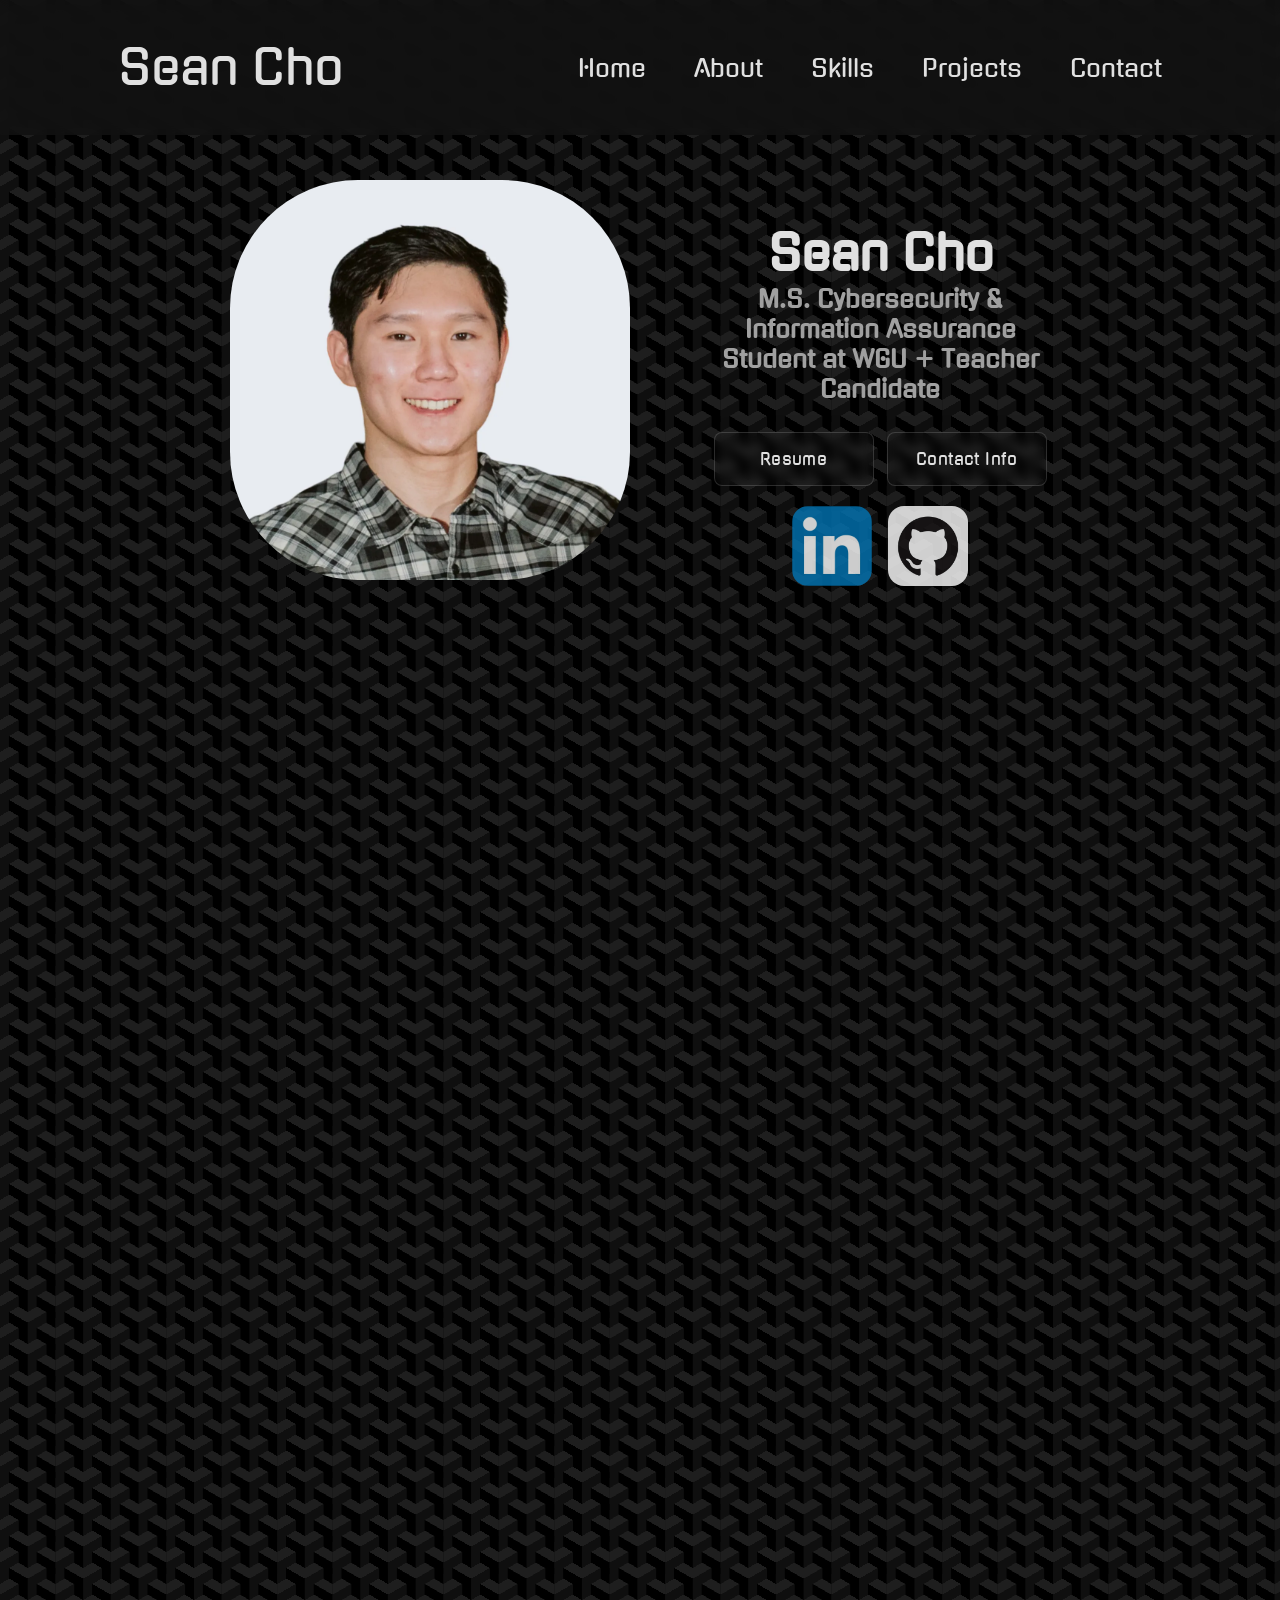
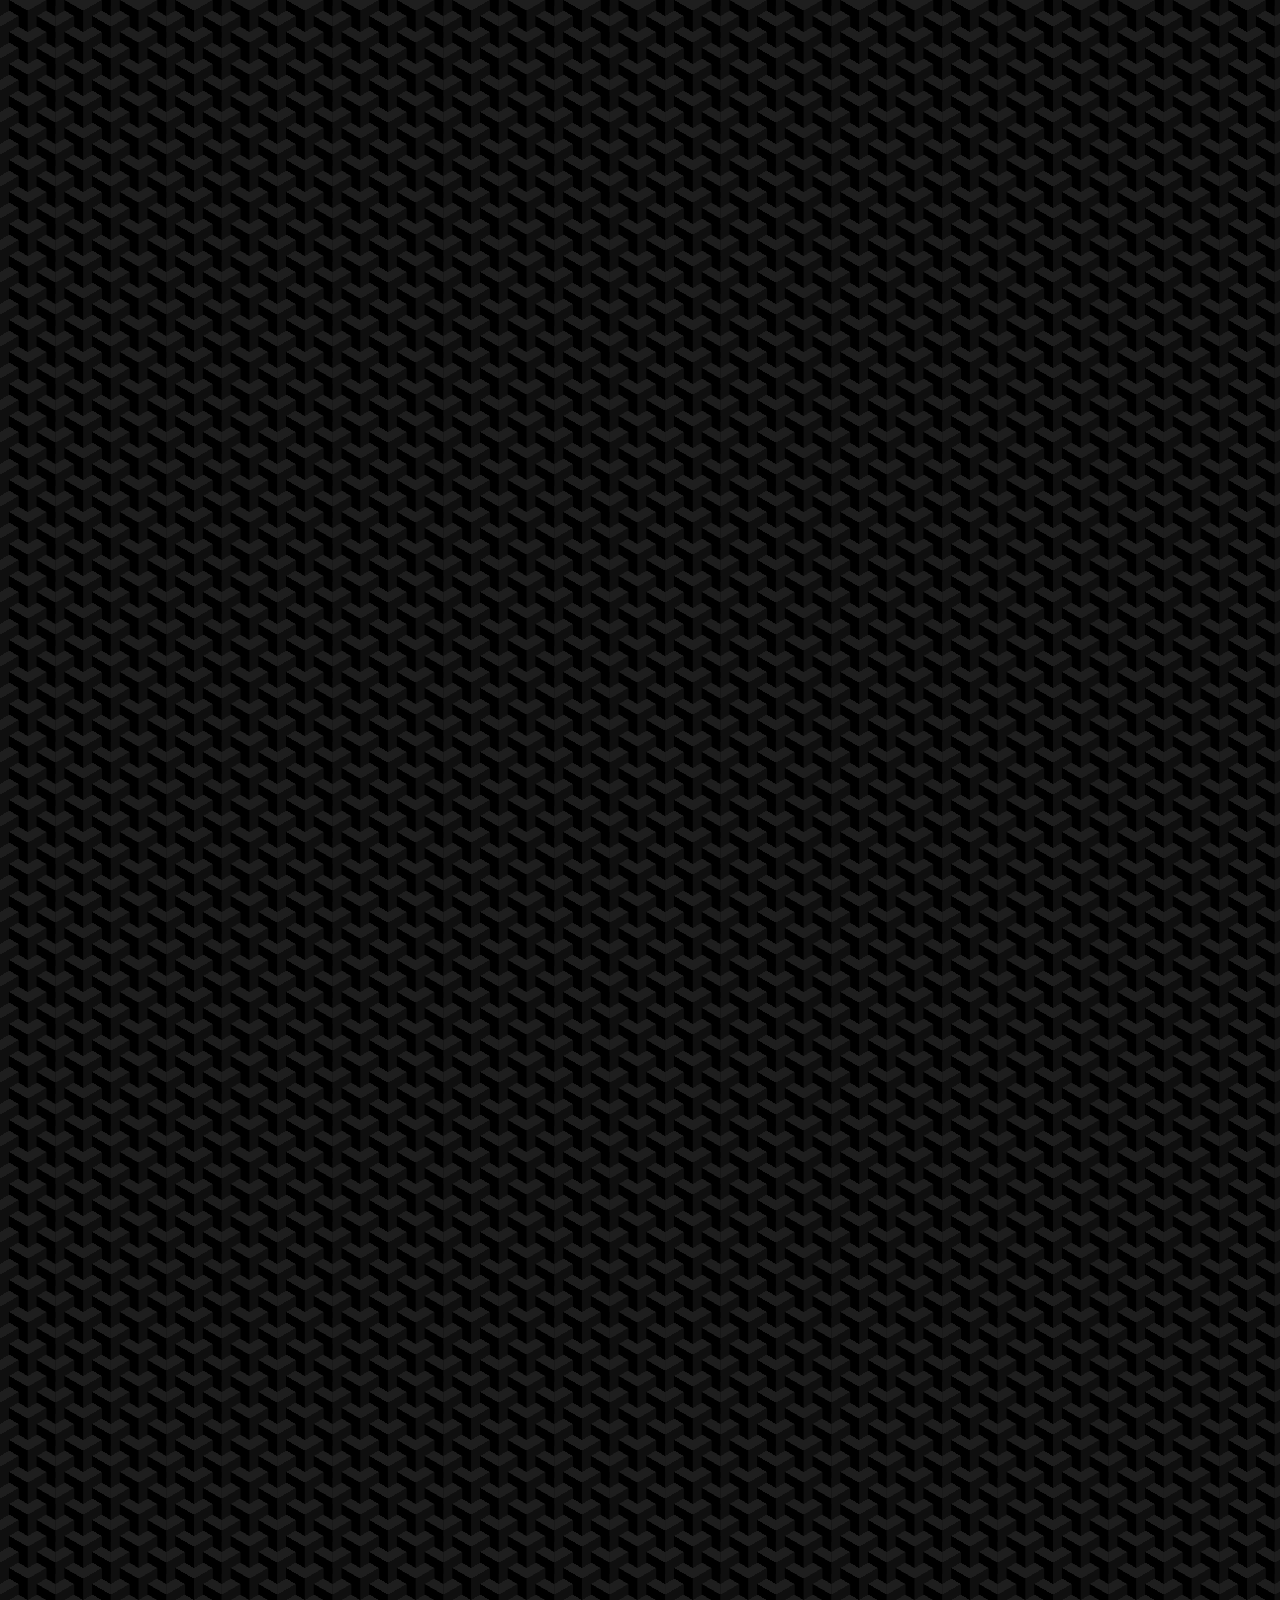
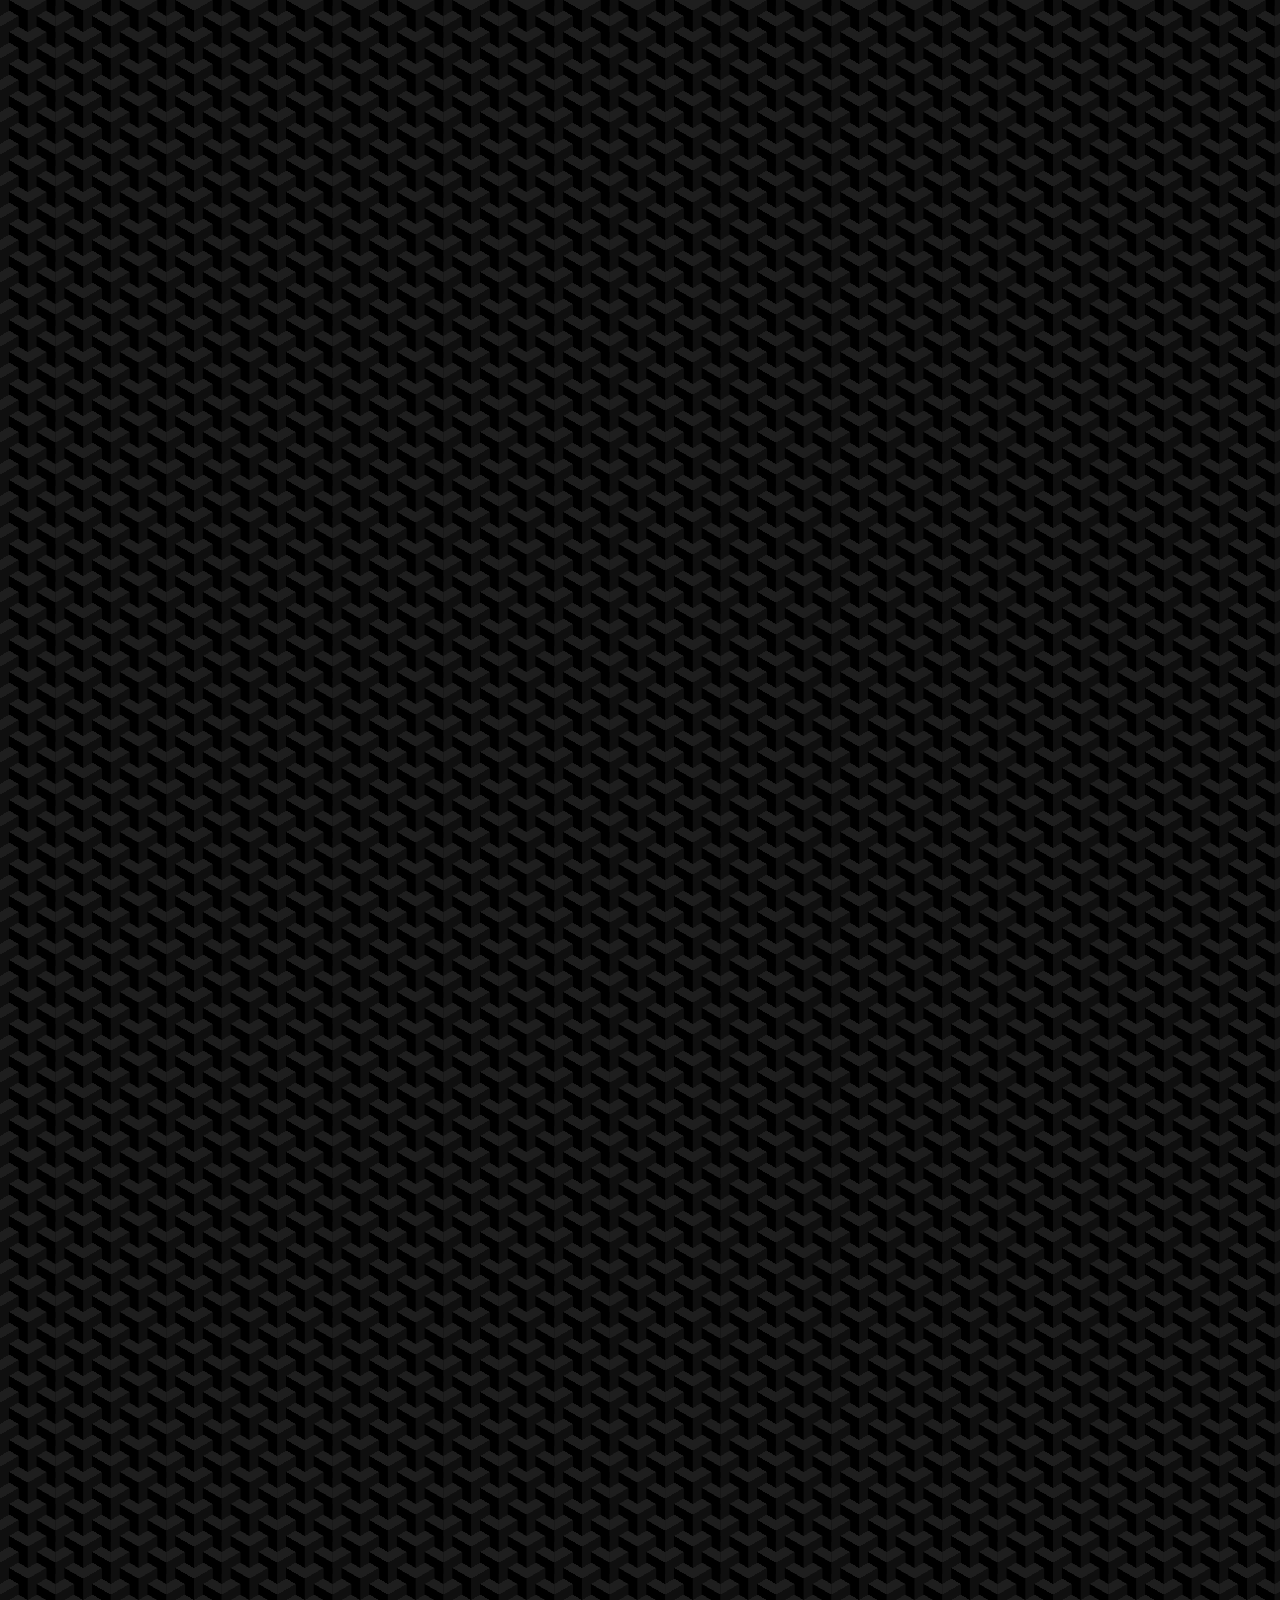
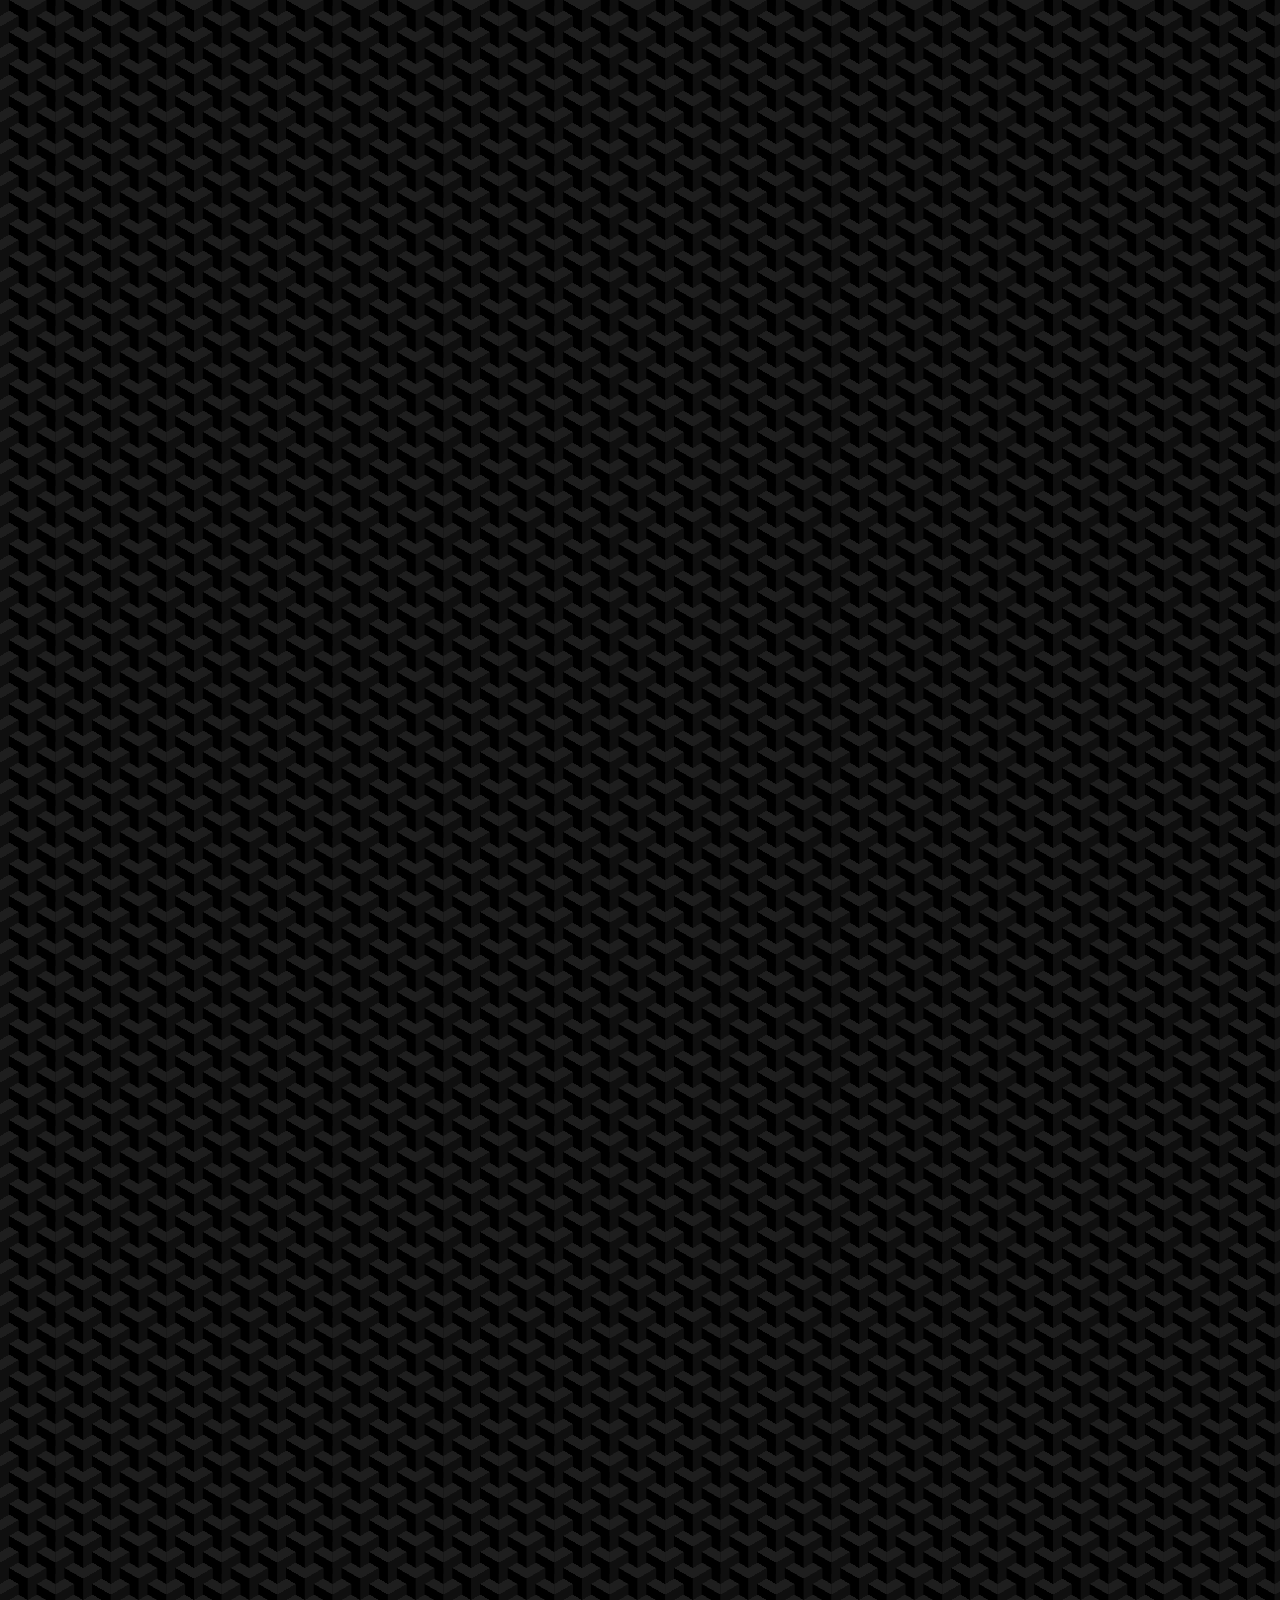
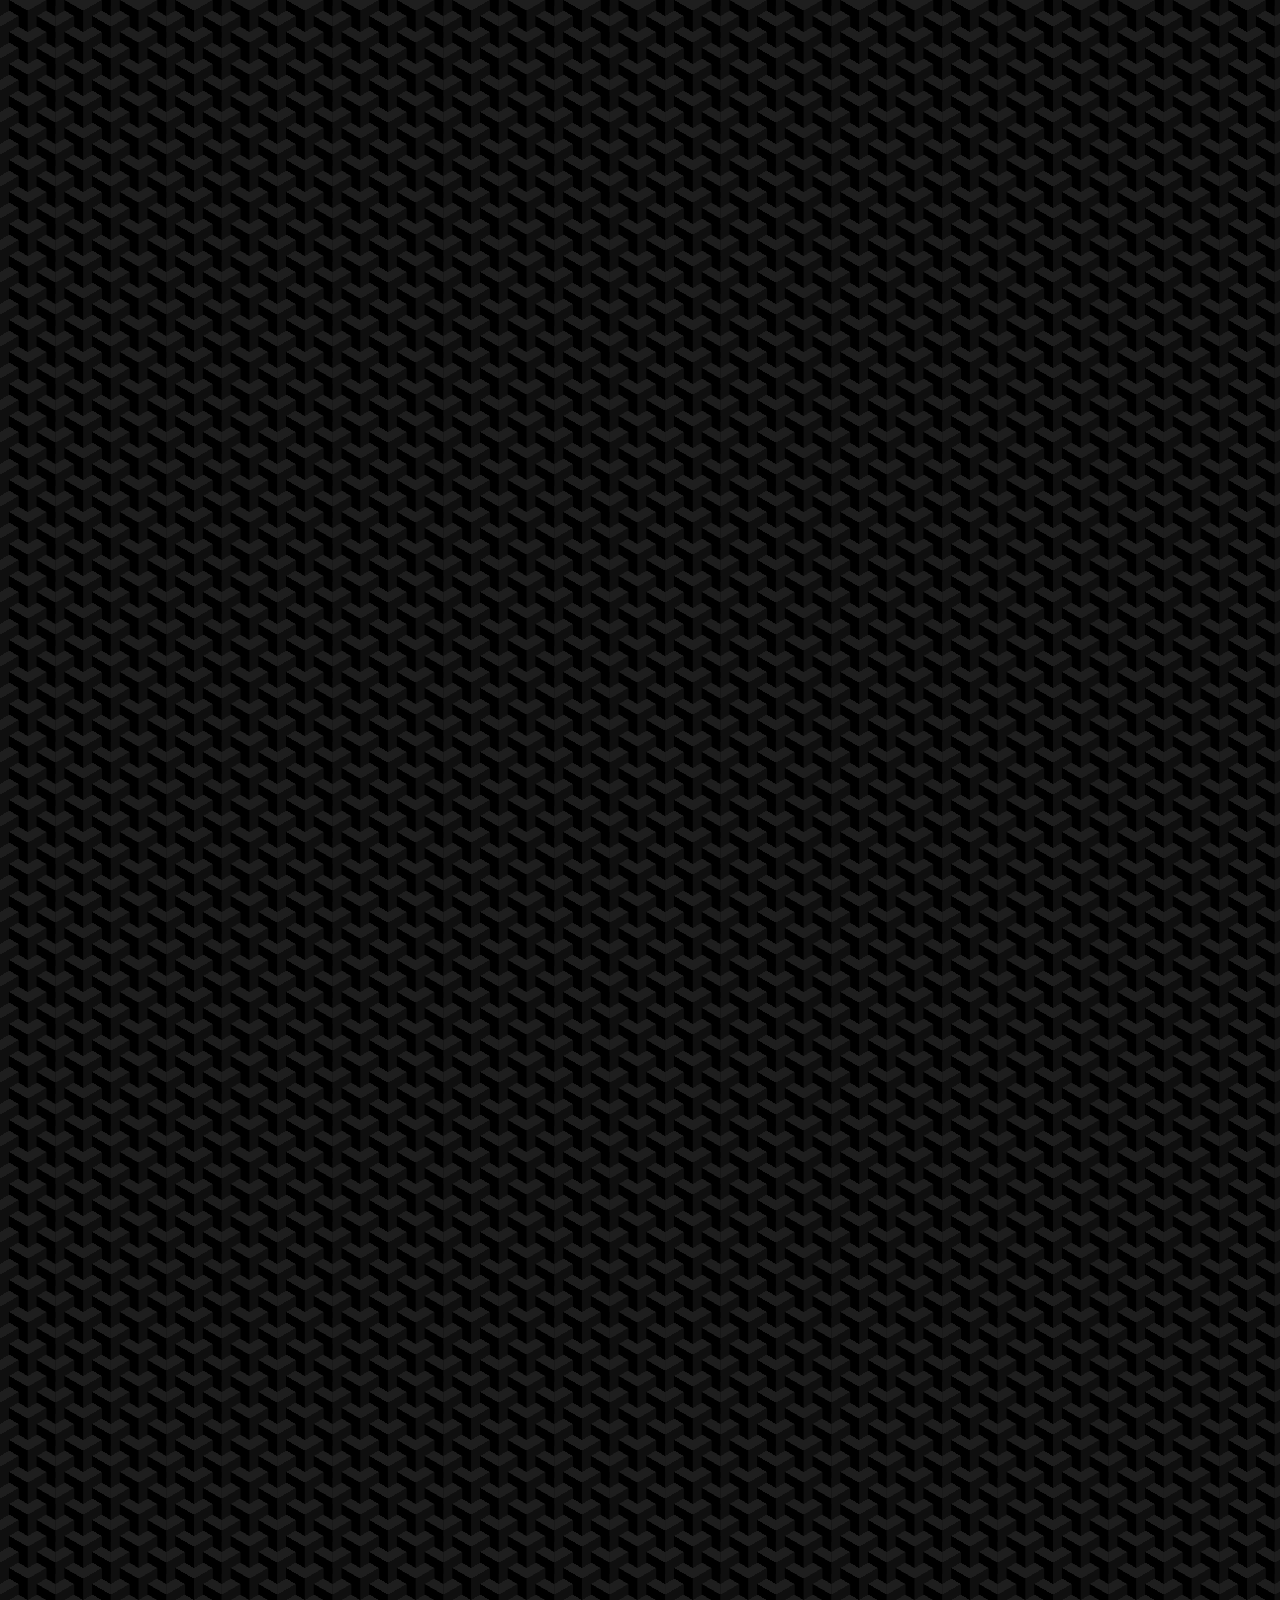
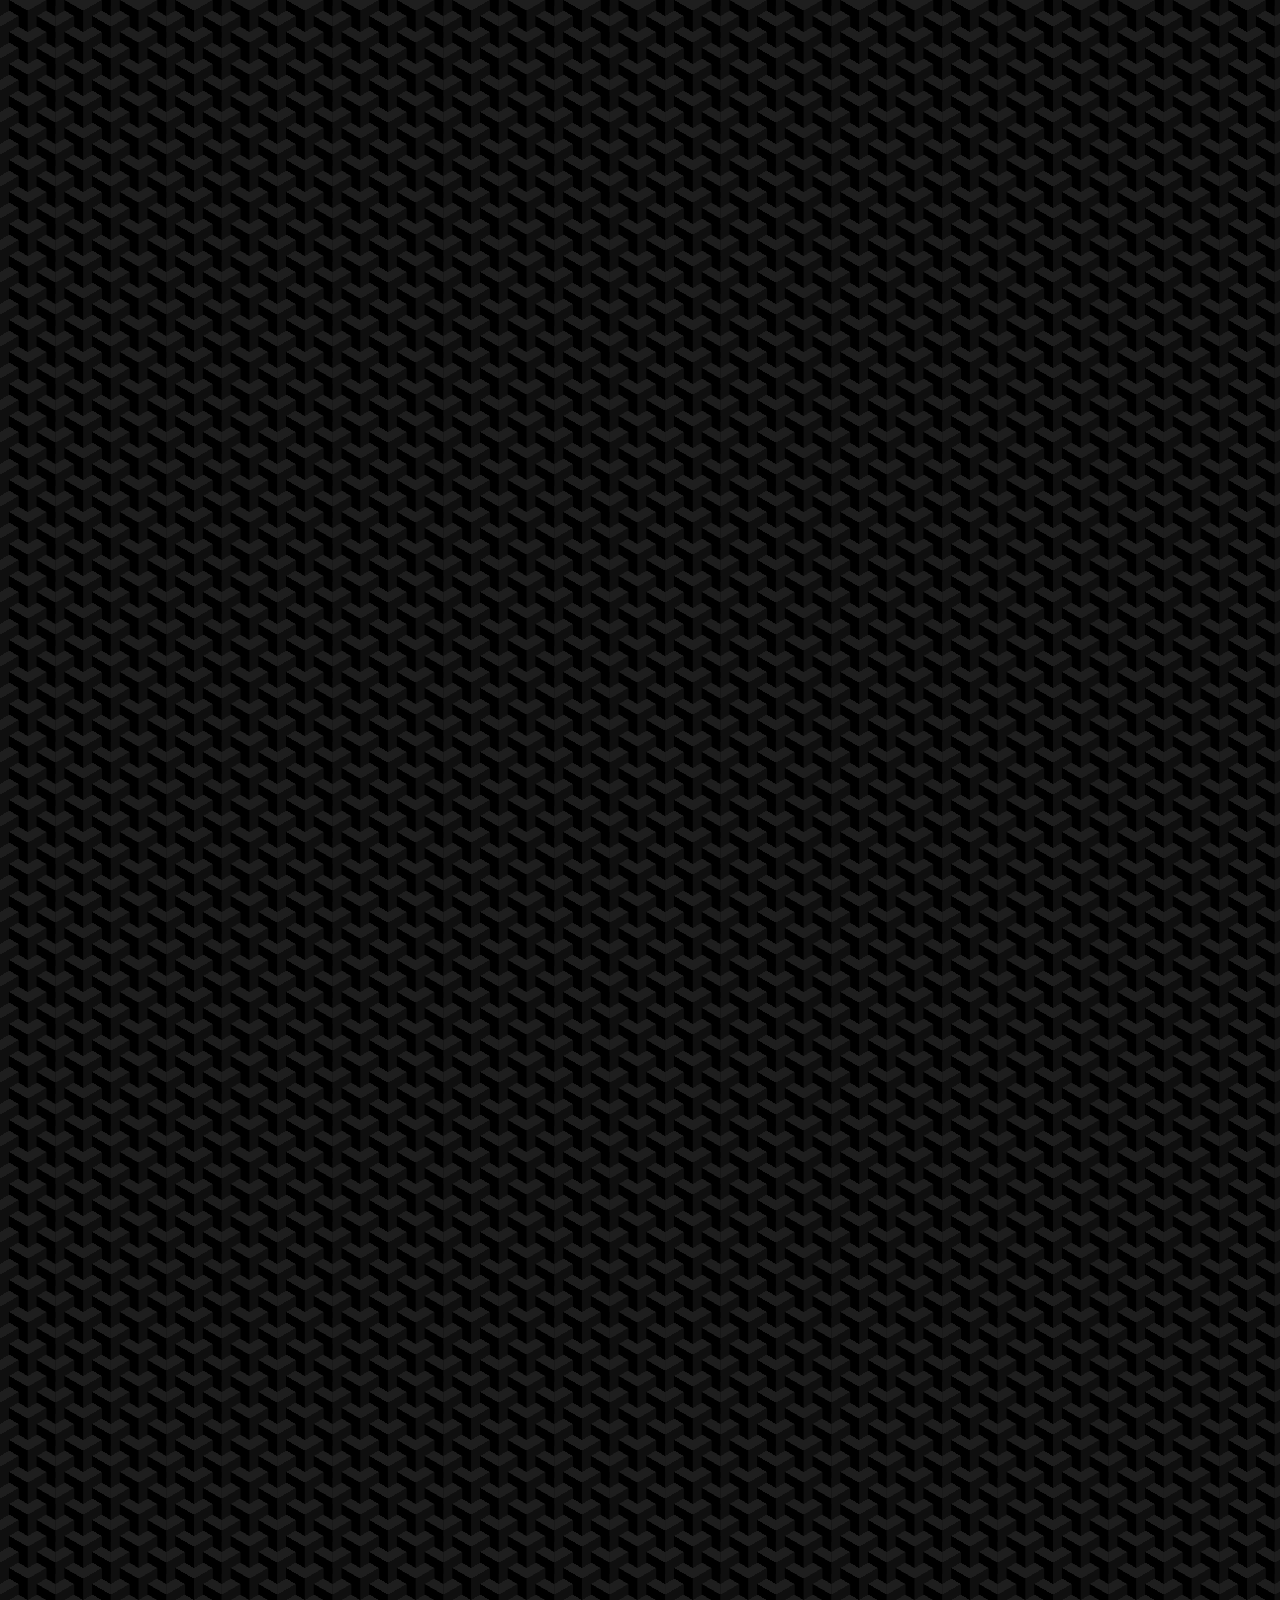
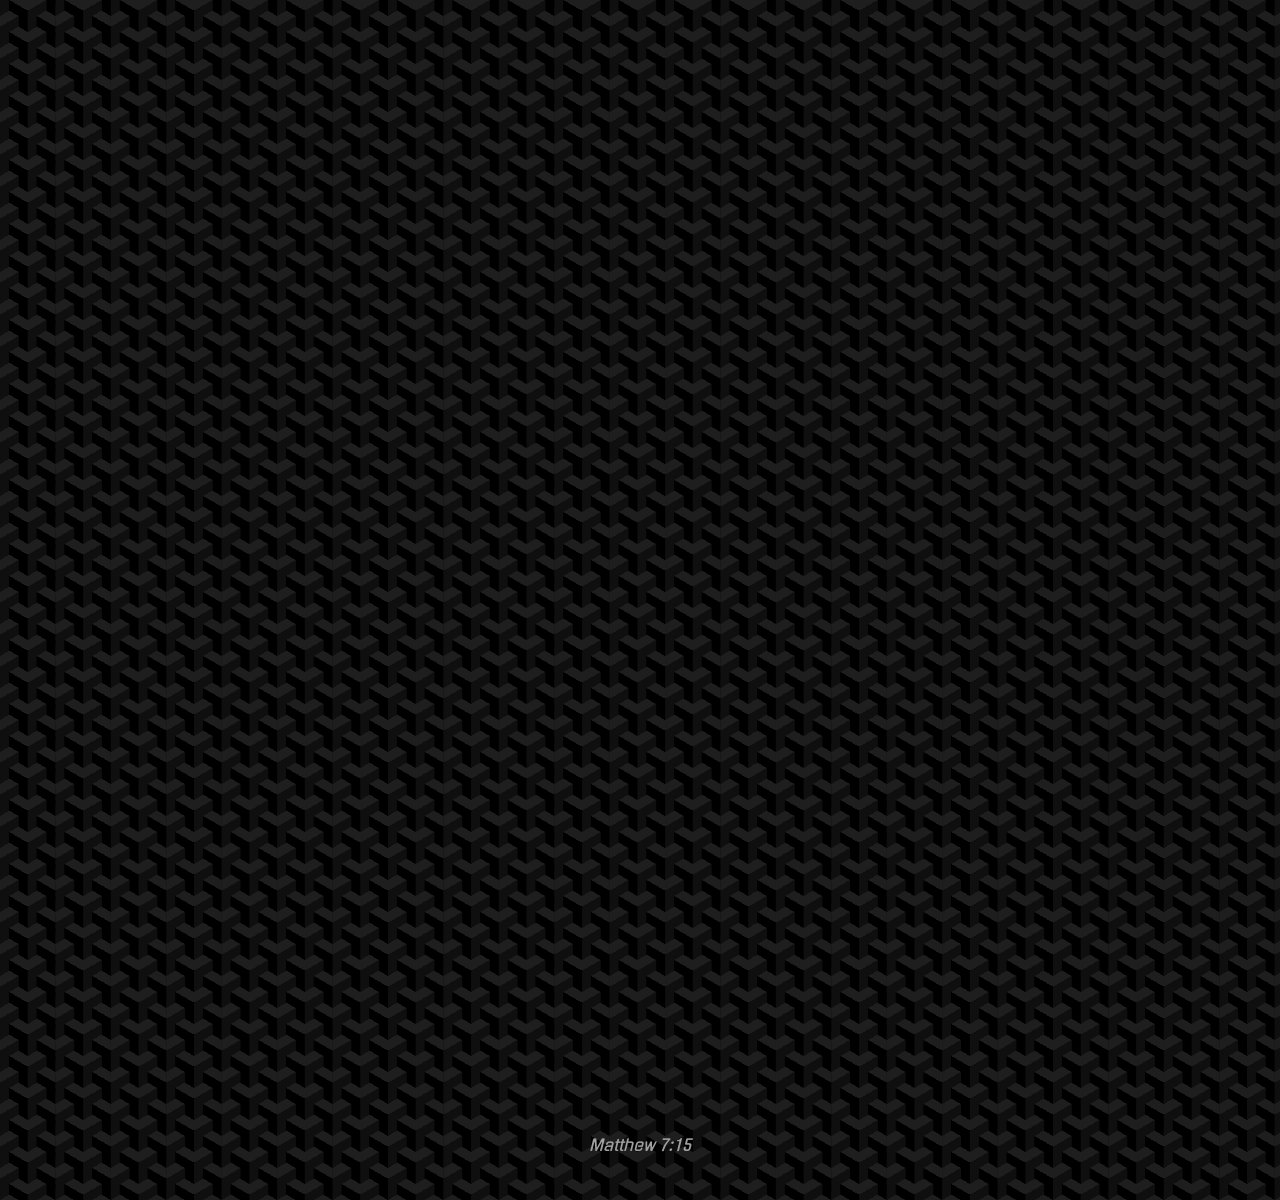
<file: index.html>
<!--Hello! If you're reading this, I hope you are having a good day!-->
 
<!DOCTYPE html>

  <html>

  <head>
    <meta charset="utf-8">
    <meta name="viewport" content="width=device-width, initial-scale=1.0">
    <meta http-equiv="X-UA-Compatible" content="ie=edge">
    <title>Sean Cho's Website</title>
    <link rel="stylesheet" type="text/css" href="style.css">
    <link rel="stylesheet" type="text/css" href="mediaqueries.css">
    <link rel="icon" type="image/x-icon" href="./assets/favicon.ico">
    <script defer src="script.js"></script>
  </head>

  <body>

    <nav class="nav1" id="desktop-nav">
      <div class="logo">Sean Cho</div>
      <div>
        <ul class="nav-links">
          <li><a href="/">Home</a></li>
          <li><a href="#about">About</a></li>
          <li><a href="#skills">Skills</a></li>
          <li><a href="#projects">Projects</a></li>
          <li><a href="#contact">Contact</a></li>
        </ul>
      </div>
    </nav>
    <nav class="nav1" id="hamburger-nav">
      <div class="logo">Sean Cho</div>
      <div class="hamburger-menu">
        <div class="hamburger-icon" onclick="toggleMenu()">
          <span></span>
          <span></span>
          <span></span>
        </div>
        <ul class="menu-links">
          <li><a href="/" onclick="toggleMenu()">Home</a></li>
          <li><a href="#about" onclick="toggleMenu()">About</a></li>
          <li><a href="#skills" onclick="toggleMenu()">Skills</a></li>
          <li><a href="#projects" onclick="toggleMenu()">Projects</a></li>
          <li><a href="#contact" onclick="toggleMenu()">Contact</a></li>
        </ul>
      </div>
    </nav>

    <section id="profile">
      <div class="section-pic-container">
        <img src="./assets/profile-pic.webp" alt="Sean Cho profile picture" class="profile-pic" 
        onclick="location.href='https://www.youtube.com/watch?v=br2IbQW1BRo'" />
      </div>
      <div class="section_text">
        <h1 class="header_title">Sean Cho</h1>
        <p class="section_text_p2">M.S. Cybersecurity & Information Assurance Student at WGU + Teacher Candidate</p>
        <div class="btn-container">
          <button class="btn2 btn-color-1" onclick="window.open('./assets/resume.pdf')">Resume</button>
          <button class="btn2 btn-color-1" onclick="location.href='#contact'">Contact Info</button>
        </div>
        <div id="socials-container">
          <img src="./assets/linkedin.webp" alt="My LinkedIn profile" class="top-icon"
            onclick="location.href='https://linkedin.com/in/seanncho'" />
          <img src="./assets/github.webp" alt="My GitHub profile" class="top-icon"
            onclick="location.href='https://github.com/seanncho'" />
        </div>
      </div>
    </section>

    <section id="about">
      <div class="tag">
      <h1 class="title">About Me</h1>
      </div>
      <div class="tag">
        <div class="text-container">
          <p class="bio">
I have a BBA in MIS from UH. 
Currently, I am pursuing my M.S. in Cybersecurity and Information Assurance at WGU. 
I am strengthening my knowledge in cybersecurity. 
My proficiency across multiple programming languages enables me to optimize existing information systems and implement ideal solutions. 
Solidarity and cooperation guide my philosophy of life.
          </p>
        </div>
      </div>
      <div class="tag">
      <h1 class="cert_title">Certifications</h1>
      </div>
      <div class="cert-grid">
        <div class="tag">
          <div class="cert-grid-container">
            <img src="./assets/cysa+.webp" alt="CompTIA CySA+ icon" class="cert-icon"
              onclick="location.href='https://www.credly.com/badges/f9d900a3-c032-4871-ad7b-67265353a99f/public_url'" />
            <h3>CompTIA CySA+</h3>
          </div>
        </div>
        <div class="tag">
          <div class="cert-grid-container">
            <img src="./assets/sec+.webp" alt="CompTIA Security+ icon" class="cert-icon"
              onclick="location.href='https://www.credly.com/badges/55132318-96d0-4024-84f1-82f094d6e8f6/public_url'" />
            <h3>CompTIA Security+</h3>
          </div>
        </div>
        <div class="tag">
          <div class="cert-grid-container">
            <img src="./assets/isc2cc.webp" alt="ISC2 icon" class="cert-icon"
              onclick="location.href='https://www.credly.com/badges/282538d6-747d-4a39-8a30-0ad041806e06/public_url'" />
            <h3>ISC2 CC</h3>
          </div>
        </div>
        <div class="tag">
          <div class="cert-grid-container">
            <img src="./assets/itf.webp" alt="CompTIA ITF+ icon" class="cert-icon"
              onclick="location.href='https://www.credly.com/badges/eb33a789-5e22-4cb2-836f-3895e8da9963/public_url'" />
            <h3>CompTIA ITF+</h3>
          </div>
        </div>
        <div class="tag">
          <div class="cert-grid-container">
            <img src="./assets/az900.webp" alt="Azure Fundamentals icon" class="cert-icon"
              onclick="location.href='https://learn.microsoft.com/en-us/users/seancho-9050/credentials/8db16cd259496da6'" />
            <h3>Azure Fundamentals</h3>
          </div>
        </div>
      </div>
    </section>

    <section id="skills">
      <div class="tag">
        <h1 class="title">Skills</h1>
      </div>
      <div class="skill-grid">
        <div class="tag">
          <div class="skill-grid-container">
            <div><img src="./assets/infosec.webp" class="icon" onclick="location.href='https://www.isc2.org/'" /></div>
            <div><h3>InfoSec</h3></div>
          </div>
        </div>
        <div class="tag">
          <div class="skill-grid-container">
            <div><img src="./assets/linux.webp" class="icon" onclick="location.href='https://www.kali.org/'" /></div>
            <div><h3>Linux</h3></div>
          </div>
        </div>
        <div class="tag">
          <div class="skill-grid-container">
            <div><img src="./assets/azure.webp" class="icon" onclick="location.href='https://azure.microsoft.com/en-us/'" /></div>
            <div><h3>Azure</h3></div>
          </div>
        </div>
        <div class="tag">
          <div class="skill-grid-container">
            <div><img src="./assets/c.webp" class="icon" onclick="location.href='https://www.w3schools.com/c/'" /></div>
            <div><h3>C</h3></div>
          </div>
        </div>
        <div class="tag">
          <div class="skill-grid-container">
            <div><img src="./assets/java.webp" class="icon" onclick="location.href='https://www.java.com/en/'" /></div>
            <div><h3>Java</h3></div>
          </div>
        </div>
        <div class="tag">
          <div class="skill-grid-container">
            <div><img src="./assets/html.webp" class="icon" onclick="location.href='https://developer.mozilla.org/en-US/docs/Web/HTML'" /></div>
            <div><h3>HTML</h3></div>
          </div>
        </div>
        <div class="tag">
          <div class="skill-grid-container">
            <div><img src="./assets/css.webp" class="icon" onclick="location.href='https://developer.mozilla.org/en-US/docs/Web/CSS'" /></div>
            <div><h3>CSS</h3></div>
          </div>
        </div>
        <div class="tag">
          <div class="skill-grid-container">
            <div><img src="./assets/js.webp" class="icon" onclick="location.href='https://developer.mozilla.org/en-US/docs/Web/JavaScript'" /></div>
            <div><h3>JavaScript</h3></div>
          </div>
        </div>
        <div class="tag">
          <div class="skill-grid-container">
            <div><img src="./assets/sql.webp" class="icon" onclick="location.href='https://dev.mysql.com/doc/'" /></div>
            <div><h3>SQL</h3></div>
          </div>
        </div>
        <div class="tag">
          <div class="skill-grid-container">
            <div><img src="./assets/python.webp" class="icon" onclick="location.href='https://www.python.org/'" /></div>
            <div><h3>Python</h3></div>
          </div>
        </div>
        <div class="tag">
          <div class="skill-grid-container">
            <div><img src="./assets/lua.webp" class="icon" onclick="location.href='https://www.lua.org/'" /></div>
            <div><h3>Lua</h3></div>
          </div>
        </div>
        <div class="tag">
          <div class="skill-grid-container">
            <div><img src="./assets/figma.webp" class="icon" onclick="location.href='https://www.figma.com/'" /></div>
            <div><h3>Figma</h3></div>
          </div>
        </div>
      </div>
    </section>

    <section id="projects">
      <div class="tag">
        <h1 class="title">Projects</h1>
      </div>
      <div class="project-grid">
      <div class="tag">
        <div class="project-grid-container">
          <img src="./assets/GMT.webp" alt="Project 1" class="project-img" />
          <h3>Registration Form Website</h3>
          <div class="btn-container">
            <button class="btn btn-color-1" onclick="location.href='https://seanncho.com/gmt/'">
              View
            </button>
          </div>
        </div>
      </div>
      <div class="tag">
        <div class="project-grid-container">
          <img src="./assets/casequest.webp" alt="Project 2" class="project-img" />
          <h3>MISSO x CougarCS UI</h3>
          <div class="btn-container">
            <button class="btn btn-color-1" 
            onclick="location.href='https://www.figma.com/design/BmHLfIX0M8b1Hm4RXLtQlT/Case-Quest-2023-Midnight-Coders?node-id=133-43&t=mA3uqRdnca7cEskT-1'">
              View
            </button>
          </div>
        </div>
      </div>
      </div>
    </section>

    <section id="contact">
      <div class="tag">
        <h1 class="title">Contact Me</h1>
      </div>
      <div class="contact-grid">
        <div class="tag">
          <div class="contact-grid-container">
            <img src="./assets/email.webp" alt="Email icon" class="bottom-icon" 
            onclick="location.href='mailto:seanncho@outlook.com'" />
            <p><a href="mailto:seanncho@outlook.com">seanncho@outlook.com</a></p>
          </div>
        </div>
        <div class="tag">
          <div class="contact-grid-container">
            <img src="./assets/linkedin.webp" alt="LinkedIn icon" class="bottom-icon" 
            onclick="location.href='https://linkedin.com/in/seanncho'" />
            <p><a href="https://www.linkedin.com/in/seanncho">LinkedIn</a></p>
          </div>
        </div>
      </div>
    </section>

    <footer>
      <div class="tag">
        <nav class="nav2">
          <div class="nav-links-container">
            <ul class="nav-links">
              <li><a href="#about">About</a></li>
              <li><a href="#skills">Skills</a></li>
              <li><a href="#projects">Projects</a></li>
              <li><a href="#contact">Contact</a></li>
            </ul>
          </div>
        </nav>
      </div>
      <div class="tag quote">
        <p class="footer-text">"It is difficulties that show what men are." — Epictetus</p>
      </div>
    </footer>

    <section id="books">
      <div class="tag">
          <h1 class="title">My Top Reads</h1>
      </div>
      <div class="book-grid">
        <div class="tag">
            <div class="book-grid-container">
              <img src="./assets/hammurabi.webp" alt="The Code of Hammurabi" class="book-img" />
              <h4>The Code of Hammurabi by King Hammurabi</h4>
              <div class="btn-container">
                <button class="btn btn-color-1" 
                onclick="location.href='https://en.wikisource.org/wiki/Codex_Hammurabi_(King_translation)'">
                  View
                </button>
              </div>
            </div>
        </div>
        <div class="tag">
            <div class="book-grid-container">
              <img src="./assets/war.webp" alt="The Art of War" class="book-img" />
              <h4>The Art of War by Sun Tzu</h4>
              <div class="btn-container">
                <button class="btn btn-color-1" 
                onclick="location.href='https://www.gutenberg.org/ebooks/132'">
                  View
                </button>
              </div>
            </div>
        </div>
        <div class="tag">
            <div class="book-grid-container">
              <img src="./assets/tao.webp" alt="Tao Te Ching" class="book-img" />
              <h4>Tao Te Ching by Lao Tzu</h4>
              <div class="btn-container">
                <button class="btn btn-color-1" 
                onclick="location.href='https://www.gutenberg.org/ebooks/49965'">
                  View
                </button>
              </div>
            </div>
        </div>
        <div class="tag">
            <div class="book-grid-container">
              <img src="./assets/socrates.webp" alt="Apology, Crito, and Phaedo of Socrates" class="book-img" />
              <h4>Apology, Crito, and Phaedo of Socrates by Plato</h4>
              <div class="btn-container">
                <button class="btn btn-color-1" 
                onclick="location.href='https://www.gutenberg.org/ebooks/13726'">
                  View
                </button>
              </div>
            </div>
        </div>
        <div class="tag">
          <div class="book-grid-container">
              <img src="./assets/epictetus.webp" alt="The Enchiridion" class="book-img" />
              <h4>The Enchiridion by Epictetus</h4>
              <div class="btn-container">
                <button class="btn btn-color-1" 
                onclick="location.href='https://www.gutenberg.org/ebooks/45109'">
                  View
                </button>
              </div>
            </div>
        </div>
        <div class="tag">
            <div class="book-grid-container">
              <img src="./assets/aurelius.webp" alt="Meditations" class="book-img" />
              <h4>Meditations by Marcus Aurelius</h4>
              <div class="btn-container">
                <button class="btn btn-color-1" 
                onclick="location.href='https://www.gutenberg.org/ebooks/2680'">
                  View
                </button>
              </div>
            </div>
        </div>
        <div class="tag">
            <div class="book-grid-container">
              <img src="./assets/machiavelli.webp" alt="The Prince" class="book-img" />
              <h4>The Prince by Niccolò Machiavelli</h4>
              <div class="btn-container">
                <button class="btn btn-color-1" 
                onclick="location.href='https://www.gutenberg.org/ebooks/1232'">
                  View
                </button>
              </div>
            </div>
        </div>
        <div class="tag">
            <div class="book-grid-container">
              <img src="./assets/kepler.webp" alt="Somnium" class="book-img" />
              <h4>Somnium by Johannes Kepler</h4>
              <div class="btn-container">
                <button class="btn btn-color-1" 
                onclick="location.href='https://en.wikipedia.org/wiki/Somnium_%28novel%29'">
                  View
                </button>
              </div>
            </div>
        </div>
        <div class="tag">
            <div class="book-grid-container">
              <img src="./assets/descartes.webp" alt="Meditations on First Philosophy" class="book-img" />
              <h4>Meditations on First Philosophy by René Descartes</h4>
              <div class="btn-container">
                <button class="btn btn-color-1" 
                onclick="location.href='https://www.gutenberg.org/ebooks/70091'">
                  View
                </button>
              </div>
            </div>
        </div>
        <div class="tag">
            <div class="book-grid-container">
              <img src="./assets/spinoza.webp" alt="Ethics" class="book-img" />
              <h4>Ethics by Baruch Spinoza</h4>
              <div class="btn-container">
                <button class="btn btn-color-1" 
                onclick="location.href='https://www.gutenberg.org/ebooks/3800'">
                  View
                </button>
              </div>
            </div>
        </div>
        <div class="tag">
            <div class="book-grid-container">
              <img src="./assets/jefferson.webp" alt="The Life and Morals of Jesus of Nazareth" class="book-img" />
              <h4>The Life and Morals of Jesus of Nazareth by Thomas Jefferson</h4>
              <div class="btn-container">
                <button class="btn btn-color-1" 
                onclick="location.href='https://en.wikisource.org/wiki/The_Life_and_Morals_of_Jesus_of_Nazareth'">
                  View
                </button>
              </div>
            </div>
        </div>
        <div class="tag">
            <div class="book-grid-container">
              <img src="./assets/poe.webp" alt="The Raven" class="book-img" />
              <h4>The Raven by Edgar Allan Poe</h4>
              <div class="btn-container">
                <button class="btn btn-color-1" 
                onclick="location.href='https://www.gutenberg.org/ebooks/17192'">
                  View
                </button>
              </div>
            </div>
        </div>
        <div class="tag">
            <div class="book-grid-container">
              <img src="./assets/schopenhauer.webp" alt="The Wisdom of Life" class="book-img" />
              <h4>The Wisdom of Life by Arthur Schopenhauer</h4>
              <div class="btn-container">
                <button class="btn btn-color-1" 
                onclick="location.href='https://www.gutenberg.org/ebooks/10741'">
                  View
                </button>
              </div>
            </div>
        </div>
        <div class="tag">
            <div class="book-grid-container">
              <img src="./assets/mill.webp" alt="Utilitarianism" class="book-img" />
              <h4>Utilitarianism by John Stuart Mill</h4>
              <div class="btn-container">
                <button class="btn btn-color-1" 
                onclick="location.href='https://gutenberg.org/ebooks/11224'">
                  View
                </button>
              </div>
            </div>
        </div>
        <div class="tag">
            <div class="book-grid-container">
              <img src="./assets/dostoevsky.webp" alt="Notes from Underground" class="book-img" />
              <h4>Notes from Underground by Fyodor Dostoevsky</h4>
              <div class="btn-container">
                <button class="btn btn-color-1" 
                onclick="location.href='https://www.gutenberg.org/ebooks/600'">
                  View
                </button>
              </div>
            </div>
        </div>
        <div class="tag">
            <div class="book-grid-container">
              <img src="./assets/nietzsche.webp" alt="Beyond Good and Evil" class="book-img" />
              <h4>Beyond Good and Evil by Friedrich Nietzsche</h4>
              <div class="btn-container">
                <button class="btn btn-color-1" 
                onclick="location.href='https://www.gutenberg.org/ebooks/4363'">
                  View
                </button>
              </div>
            </div>
        </div>
        <div class="tag">
            <div class="book-grid-container">
              <img src="./assets/darwin.webp" alt="The Autobiography of Charles Darwin" class="book-img" />
              <h4>The Autobiography of Charles Darwin</h4>
              <div class="btn-container">
                <button class="btn btn-color-1" 
                onclick="location.href='https://www.gutenberg.org/ebooks/2010'">
                  View
                </button>
              </div>
            </div>
        </div>
        <div class="tag">
            <div class="book-grid-container">
              <img src="./assets/wells.webp" alt="The Time Machine" class="book-img" />
              <h4>The Time Machine by H.G. Wells</h4>
              <div class="btn-container">
                <button class="btn btn-color-1" 
                onclick="location.href='https://www.gutenberg.org/ebooks/35'">
                  View
                </button>
              </div>
            </div>
        </div>
        <div class="tag">
            <div class="book-grid-container">
              <img src="./assets/bergson.webp" alt="Matter and Memory" class="book-img" />
              <h4>Matter and Memory by Henri Bergson</h4>
              <div class="btn-container">
                <button class="btn btn-color-1" 
                onclick="location.href='https://en.wikisource.org/wiki/Matter_and_Memory'">
                  View
                </button>
              </div>
            </div>
        </div>
        <div class="tag">
            <div class="book-grid-container">
              <img src="./assets/tesla.webp" alt="The Problem of Increasing Human Energy" class="book-img" />
              <h4>The Problem of Increasing Human Energy by Nikola Tesla</h4>
              <div class="btn-container">
                <button class="btn btn-color-1" 
                onclick="location.href='https://en.wikisource.org/wiki/The_Problem_of_Increasing_Human_Energy'">
                  View
                </button>
              </div>
            </div>
        </div>
        <div class="tag">
            <div class="book-grid-container">
              <img src="./assets/james.webp" alt="Pragmatism" class="book-img" />
              <h4>Pragmatism by William James</h4>
              <div class="btn-container">
                <button class="btn btn-color-1" 
                onclick="location.href='https://gutenberg.org/ebooks/5116'">
                  View
                </button>
              </div>
            </div>
        </div>
        <div class="tag">
            <div class="book-grid-container">
              <img src="./assets/dewey.webp" alt="How We Think" class="book-img" />
              <h4>How We Think by John Dewey</h4>
              <div class="btn-container">
                <button class="btn btn-color-1" 
                onclick="location.href='https://www.gutenberg.org/ebooks/37423'">
                  View
                </button>
              </div>
            </div>
        </div>
        <div class="tag">
            <div class="book-grid-container">
              <img src="./assets/kafka.webp" alt="The Metamorphosis" class="book-img" />
              <h4>The Metamorphosis by Franz Kafka</h4>
              <div class="btn-container">
                <button class="btn btn-color-1" 
                onclick="location.href='https://gutenberg.org/ebooks/5200'">
                  View
                </button>
              </div>
            </div>
        </div>
        <div class="tag">
            <div class="book-grid-container">
              <img src="./assets/capek.webp" alt="R.U.R." class="book-img" />
              <h4>R.U.R. by Karel Čapek</h4>
              <div class="btn-container">
                <button class="btn btn-color-1" 
                onclick="location.href='https://www.gutenberg.org/ebooks/59112'">
                  View
                </button>
              </div>
            </div>
        </div>
        <div class="tag">
            <div class="book-grid-container">
              <img src="./assets/gibran.webp" alt="The Prophet" class="book-img" />
              <h4>The Prophet by Kahlil Gibran</h4>
              <div class="btn-container">
                <button class="btn btn-color-1" 
                onclick="location.href='https://www.gutenberg.org/ebooks/58585'">
                  View
                </button>
              </div>
            </div>
        </div>
        <div class="tag">
            <div class="book-grid-container">
              <img src="./assets/huxley.webp" alt="Brave New World" class="book-img" />
              <h4>Brave New World by Aldous Huxley</h4>
              <div class="btn-container">
                <button class="btn btn-color-1" 
                onclick="location.href='https://en.wikipedia.org/wiki/Brave_New_World'">
                  View
                </button>
              </div>
            </div>
        </div>
        <div class="tag">
            <div class="book-grid-container">
              <img src="./assets/whitehead.webp" alt="Modes of Thought" class="book-img" />
              <h4>Modes of Thought by Alfred North Whitehead</h4>
              <div class="btn-container">
                <button class="btn btn-color-1" 
                onclick="location.href='https://www.barnesandnoble.com/w/modes-of-thought-alfred-north-whitehead/1000401472'">
                  View
                </button>
              </div>
            </div>
        </div>
        <div class="tag">
            <div class="book-grid-container">
              <img src="./assets/guenon.webp" alt="The Reign of Quantity & the Signs of the Times" class="book-img" />
              <h4>The Reign of Quantity & the Signs of the Times by René Guénon</h4>
              <div class="btn-container">
                <button class="btn btn-color-1" 
                onclick="location.href='https://en.wikipedia.org/wiki/The_Reign_of_Quantity_and_the_Signs_of_the_Times'">
                  View
                </button>
              </div>
            </div>
        </div>
        <div class="tag">
            <div class="book-grid-container">
              <img src="./assets/frankl.webp" alt="Man's Search for Meaning" class="book-img" />
              <h4>Man's Search for Meaning by Viktor Frankl</h4>
              <div class="btn-container">
                <button class="btn btn-color-1" 
                onclick="location.href='https://en.wikipedia.org/wiki/Man%27s_Search_for_Meaning'">
                  View
                </button>
              </div>
            </div>
        </div>
        <div class="tag">
            <div class="book-grid-container">
              <img src="./assets/weil.webp" alt="Gravity and Grace" class="book-img" />
              <h4>Gravity and Grace by Simone Weil</h4>
              <div class="btn-container">
                <button class="btn btn-color-1" 
                onclick="location.href='https://www.routledge.com/Gravity-and-Grace/Weil/p/book/9780415290012'">
                  View
                </button>
              </div>
            </div>
        </div>
        <div class="tag">
            <div class="book-grid-container">
              <img src="./assets/orwell.webp" alt="1984" class="book-img" />
              <h4>1984 by George Orwell</h4>
              <div class="btn-container">
                <button class="btn btn-color-1" 
                onclick="location.href='https://en.wikipedia.org/wiki/Nineteen_Eighty-Four'">
                  View
                </button>
              </div>
            </div>
        </div>
        <div class="tag">
            <div class="book-grid-container">
              <img src="./assets/asimov.webp" alt="I, Robot" class="book-img" />
              <h4>I, Robot by Isaac Asimov</h4>
              <div class="btn-container">
                <button class="btn btn-color-1" 
                onclick="location.href='https://en.wikipedia.org/wiki/I,_Robot'">
                  View
                </button>
              </div>
            </div>
        </div>
        <div class="tag">
            <div class="book-grid-container">
              <img src="./assets/schrodinger.webp" alt="My View of the World" class="book-img" />
              <h4>My View of the World by Erwin Schrödinger</h4>
              <div class="btn-container">
                <button class="btn btn-color-1" 
                onclick="location.href='https://www.barnesandnoble.com/w/my-view-of-the-world-erwin-schrodinger/1106491185'">
                  View
                </button>
              </div>
            </div>
        </div>
        <div class="tag">
            <div class="book-grid-container">
              <img src="./assets/bradbury.webp" alt="Fahrenheit 451" class="book-img" />
              <h4>Fahrenheit 451 by Ray Bradbury</h4>
              <div class="btn-container">
                <button class="btn btn-color-1" 
                onclick="location.href='https://en.wikipedia.org/wiki/Fahrenheit_451'">
                  View
                </button>
              </div>
            </div>
        </div>
        <div class="tag">
            <div class="book-grid-container">
              <img src="./assets/jung.webp" alt="The Undiscovered Self" class="book-img" />
              <h4>The Undiscovered Self by Carl Jung</h4>
              <div class="btn-container">
                <button class="btn btn-color-1" 
                onclick="location.href='https://press.princeton.edu/books/paperback/9780691150512/the-undiscovered-self'">
                  View
                </button>
              </div>
            </div>
        </div>
        <div class="tag">
            <div class="book-grid-container">
              <img src="./assets/heisenberg.webp" alt="Physics and Philosophy" class="book-img" />
              <h4>Physics and Philosophy by Werner Heisenberg</h4>
              <div class="btn-container">
                <button class="btn btn-color-1" 
                onclick="location.href='https://www.harpercollins.com/products/physics-and-philosophy-werner-heisenberg'">
                  View
                </button>
              </div>
            </div>
        </div>
        <div class="tag">
            <div class="book-grid-container">
              <img src="./assets/carson.webp" alt="The Sense of Wonder" class="book-img" />
              <h4>The Sense of Wonder by Rachel Carson</h4>
              <div class="btn-container">
                <button class="btn btn-color-1" 
                onclick="location.href='https://www.harpercollins.com/products/the-sense-of-wonder-rachel-carson'">
                  View
                </button>
              </div>
            </div>
        </div>
        <div class="tag">
            <div class="book-grid-container">
              <img src="./assets/mcluhan.webp" alt="The Medium is the Massage" class="book-img" />
              <h4>The Medium is the Massage by Marshall McLuhan</h4>
              <div class="btn-container">
                <button class="btn btn-color-1" 
                onclick="location.href='https://en.wikipedia.org/wiki/The_Medium_Is_the_Massage'">
                  View
                </button>
              </div>
            </div>
        </div>
        <div class="tag">
            <div class="book-grid-container">
              <img src="./assets/wittgenstein.webp" alt="On Certainty" class="book-img" />
              <h4>On Certainty by Ludwig Wittgenstein</h4>
              <div class="btn-container">
                <button class="btn btn-color-1" 
                onclick="location.href='https://en.wikipedia.org/wiki/On_Certainty'">
                  View
                </button>
              </div>
            </div>
        </div>
        <div class="tag">
            <div class="book-grid-container">
              <img src="./assets/fuller.webp" alt="Operating Manual for Spaceship Earth" class="book-img" />
              <h4>Operating Manual for Spaceship Earth by Buckminster Fuller</h4>
              <div class="btn-container">
                <button class="btn btn-color-1" 
                onclick="location.href='https://en.wikipedia.org/wiki/Operating_Manual_for_Spaceship_Earth'">
                  View
                </button>
              </div>
            </div>
        </div>
        <div class="tag">
            <div class="book-grid-container">
              <img src="./assets/krishnamurti.webp" alt="Freedom from the Known" class="book-img" />
              <h4>Freedom from the Known by Jiddu Krishnamurti</h4>
              <div class="btn-container">
                <button class="btn btn-color-1" 
                onclick="location.href='https://en.wikipedia.org/wiki/Freedom_from_the_Known'">
                  View
                </button>
              </div>
            </div>
        </div>
        <div class="tag">
            <div class="book-grid-container">
              <img src="./assets/dick.webp" alt="Ubik" class="book-img" />
              <h4>Ubik by Philip K. Dick</h4>
              <div class="btn-container">
                <button class="btn btn-color-1" 
                onclick="location.href='https://en.wikipedia.org/wiki/Ubik'">
                  View
                </button>
              </div>
            </div>
        </div>
        <div class="tag">
            <div class="book-grid-container">
              <img src="./assets/lee.webp" alt="Tao of Jeet Kune Do" class="book-img" />
              <h4>Tao of Jeet Kune Do by Bruce Lee</h4>
              <div class="btn-container">
                <button class="btn btn-color-1" 
                onclick="location.href='https://en.wikipedia.org/wiki/Tao_of_Jeet_Kune_Do'">
                  View
                </button>
              </div>
            </div>
        </div>
        <div class="tag">
            <div class="book-grid-container">
              <img src="./assets/bentov.webp" alt="Stalking the Wild Pendulum" class="book-img" />
              <h4>Stalking the Wild Pendulum by Itzhak Bentov</h4>
              <div class="btn-container">
                <button class="btn btn-color-1" 
                onclick="location.href='https://www.barnesandnoble.com/w/stalking-the-wild-pendulum-itzhak-bentov/1112986710'">
                  View
                </button>
              </div>
            </div>
        </div>
        <div class="tag">
            <div class="book-grid-container">
              <img src="./assets/sagan.webp" alt="Cosmos" class="book-img" />
              <h4>Cosmos by Carl Sagan</h4>
              <div class="btn-container">
                <button class="btn btn-color-1" 
                onclick="location.href='https://en.wikipedia.org/wiki/Cosmos_(Sagan_book)'">
                  View
                </button>
              </div>
            </div>
        </div>
        <div class="tag">
            <div class="book-grid-container">
              <img src="./assets/bohm.webp" alt="Wholeness and the Implicate Order" class="book-img" />
              <h4>Wholeness and the Implicate Order by David Bohm</h4>
              <div class="btn-container">
                <button class="btn btn-color-1" 
                onclick="location.href='https://en.wikipedia.org/wiki/Wholeness_and_the_Implicate_Order'">
                  View
                </button>
              </div>
            </div>
        </div>
        <div class="tag">
            <div class="book-grid-container">
              <img src="./assets/wilson.webp" alt="Consilience" class="book-img" />
              <h4>Consilience by Edward O. Wilson</h4>
              <div class="btn-container">
                <button class="btn btn-color-1" 
                onclick="location.href='https://en.wikipedia.org/wiki/Consilience_(book)'">
                  View
                </button>
              </div>
            </div>
        </div>
        <div class="tag">
            <div class="book-grid-container">
              <img src="./assets/schneier.webp" alt="Secrets and Lies" class="book-img" />
              <h4>Secrets and Lies by Bruce Schneier</h4>
              <div class="btn-container">
                <button class="btn btn-color-1" 
                onclick="location.href='https://www.schneier.com/books/secrets-and-lies/'">
                  View
                </button>
              </div>
            </div>
        </div>
        <div class="tag">
            <div class="book-grid-container">
              <img src="./assets/torvalds.webp" alt="Just for Fun" class="book-img" />
              <h4>Just for Fun by Linus Torvalds</h4>
              <div class="btn-container">
                <button class="btn btn-color-1" 
                onclick="location.href='https://www.harpercollins.com/products/just-for-fun-linus-torvaldsdavid-diamond'">
                  View
                </button>
              </div>
            </div>
        </div>
        <div class="tag">
            <div class="book-grid-container">
              <img src="./assets/stamets.webp" alt="Mycelium Running" class="book-img" />
              <h4>Mycelium Running by Paul Stamets</h4>
              <div class="btn-container">
                <button class="btn btn-color-1" 
                onclick="location.href='https://fungi.com/products/mycelium-running'">
                  View
                </button>
              </div>
            </div>
        </div>
        <div class="tag">
            <div class="book-grid-container">
              <img src="./assets/irwin.webp" alt="Steve & Me" class="book-img" />
              <h4>Steve & Me by Terri Irwin</h4>
              <div class="btn-container">
                <button class="btn btn-color-1" 
                onclick="location.href='https://www.simonandschuster.com/books/Steve-Me/Terri-Irwin/9781416954743'">
                  View
                </button>
              </div>
            </div>
        </div>
        <div class="tag">
            <div class="book-grid-container">
              <img src="./assets/bostrom.webp" alt="Superintelligence" class="book-img" />
              <h4>Superintelligence by Nick Bostrom</h4>
              <div class="btn-container">
                <button class="btn btn-color-1" 
                onclick="location.href='https://en.wikipedia.org/wiki/Superintelligence:_Paths,_Dangers,_Strategies'">
                  View
                </button>
              </div>
            </div>
        </div>
        <div class="tag">
            <div class="book-grid-container">
              <img src="./assets/doudna.webp" alt="A Crack in Creation" class="book-img" />
              <h4>A Crack in Creation by Jennifer Doudna</h4>
              <div class="btn-container">
                <button class="btn btn-color-1" 
                onclick="location.href='https://www.harpercollins.com/products/a-crack-in-creation-jennifer-a-doudnasamuel-h-sternberg'">
                  View
                </button>
              </div>
            </div>
        </div>
        <div class="tag">
            <div class="book-grid-container">
              <img src="./assets/snowden.webp" alt="Permanent Record" class="book-img" />
              <h4>Permanent Record by Edward Snowden</h4>
              <div class="btn-container">
                <button class="btn btn-color-1" 
                onclick="location.href='https://en.wikipedia.org/wiki/Permanent_Record_(autobiography)'">
                  View
                </button>
              </div>
            </div>
        </div>
        <div class="tag">
            <div class="book-grid-container">
              <img src="./assets/diogenes.webp" alt="How to Say No: An Ancient Guide to the Art of Cynicism" class="book-img" />
              <h4>How to Say No: An Ancient Guide to the Art of Cynicism</h4>
              <div class="btn-container">
                <button class="btn btn-color-1" 
                onclick="location.href='https://press.princeton.edu/books/hardcover/9780691229850/how-to-say-no'">
                  View
                </button>
              </div>
            </div>
        </div>
        <div class="tag">
            <div class="book-grid-container">
              <img src="./assets/rovelli.webp" alt="On the Equality of All Things" class="book-img" />
              <h4>On the Equality of All Things by Carlo Rovelli</h4>
              <div class="btn-container">
                <button class="btn btn-color-1" 
                onclick="location.href='https://www.simonandschuster.com/books/On-the-Equality-of-All-Things/Carlo-Rovelli/9781668092422'">
                  View
                </button>
              </div>
            </div>
        </div>
      </div>
    </section>

    <div class="verse-section">
      <p class="verse">Matthew 7:15</p>
    </div>

  </body>

</html>

<!--
  https://www.koreatimes.co.kr/world/20160229/did-jesus-work-out-too-much
  https://en.wikipedia.org/wiki/Joseon
  https://en.wikipedia.org/wiki/Cheondoism
  https://en.wikipedia.org/wiki/Turtle_ship
  https://en.wikipedia.org/wiki/Hapkido
  https://en.wikipedia.org/wiki/Hwacha
  https://en.wikipedia.org/wiki/Republic_of_Korea_Marine_Corps
  https://en.wikipedia.org/wiki/Berserker
  https://en.wikipedia.org/wiki/Blitzkrieg
  https://en.wikipedia.org/wiki/Golem
  https://en.wikipedia.org/wiki/Usury
  https://en.wikipedia.org/wiki/Cuneiform
  https://en.wikipedia.org/wiki/Aramaic
  https://en.wikipedia.org/wiki/Ankh
  https://en.wikipedia.org/wiki/Triskelion
  https://en.wikipedia.org/wiki/Sun_cross
  https://en.wikipedia.org/wiki/Mandala
  https://en.wikipedia.org/wiki/Looped_square
  https://en.wikipedia.org/wiki/Caduceus
  https://en.wikipedia.org/wiki/Rod_of_Asclepius
  https://en.wikipedia.org/wiki/Library_of_Ashurbanipal
  https://en.wikipedia.org/wiki/Library_of_Alexandria
  https://en.wikipedia.org/wiki/Vatican_Apostolic_Archive
  https://en.wikipedia.org/wiki/Collective_memory
  https://en.wikipedia.org/wiki/Synchronicity
  https://en.wikipedia.org/wiki/Telomere
  https://en.wikipedia.org/wiki/Pineal_gland
  https://en.wikipedia.org/wiki/Synesthesia
  https://en.wikipedia.org/wiki/Consilience
  https://en.wikipedia.org/wiki/Neurogenesis
  https://en.wikipedia.org/wiki/Parthenogenesis
  https://en.wikipedia.org/wiki/Abiogenesis
  https://en.wikipedia.org/wiki/Parabiosis
  https://en.wikipedia.org/wiki/Symbiosis
  https://en.wikipedia.org/wiki/Cryptobiosis
  https://en.wikipedia.org/wiki/Biotechnology
  https://en.wikipedia.org/wiki/Biomimetics
  https://en.wikipedia.org/wiki/Cymatics
  https://en.wikipedia.org/wiki/Permaculture
  https://en.wikipedia.org/wiki/H%C3%BCgelkultur
  https://en.wikipedia.org/wiki/Fibonacci_sequence
  https://en.wikipedia.org/wiki/Mandelbrot_set
  https://en.wikipedia.org/wiki/Golden_ratio
  https://en.wikipedia.org/wiki/Cartesian_doubt
  https://en.wikipedia.org/wiki/Dolly_(sheep)
  https://en.wikipedia.org/wiki/Transhumanism
  https://en.wikipedia.org/wiki/Cryogenics
  https://en.wikipedia.org/wiki/Cybernetics
  https://en.wikipedia.org/wiki/Robotics
  https://en.wikipedia.org/wiki/Eternal_return
  https://en.wikipedia.org/wiki/Weighing_of_souls
  https://en.wikipedia.org/wiki/Lady_Justice
  https://en.wikipedia.org/wiki/Nemesis
  https://en.wikipedia.org/wiki/Monadology
  https://en.wikipedia.org/wiki/Pascal%27s_wager
  https://en.wikipedia.org/wiki/Christian_mysticism
  https://en.wikipedia.org/wiki/Lamb_of_God
  https://en.wikipedia.org/wiki/Scapegoat
  https://en.wikipedia.org/wiki/Phoenix_(mythology)
  https://en.wikipedia.org/wiki/Jacob%27s_Ladder
  https://en.wikipedia.org/wiki/Memento_mori
  https://en.wikipedia.org/wiki/Kali_Yuga
  https://en.wikipedia.org/wiki/Delphi
  https://en.wikipedia.org/wiki/Theophany
  https://en.wikipedia.org/wiki/John_the_Baptist
  https://en.wikipedia.org/wiki/Saint_John_the_Baptist_(Leonardo)
  https://en.wikipedia.org/wiki/Mandaeism
  https://en.wikipedia.org/wiki/Hermes_Trismegistus
  https://en.wikipedia.org/wiki/Zoroaster
  https://en.wikipedia.org/wiki/Jesus_in_Islam
  https://en.wikipedia.org/wiki/Nag_Hammadi_library
  https://en.wikipedia.org/wiki/Process_philosophy
  https://en.wikipedia.org/wiki/Perennial_philosophy
  https://en.wikipedia.org/wiki/Panentheism
  https://en.wikipedia.org/wiki/Pantheism
  https://en.wikipedia.org/wiki/Panpsychism
  https://en.wikipedia.org/wiki/Taoism
  https://en.wikipedia.org/wiki/B%C3%A1bism
  https://en.wikipedia.org/wiki/Kundalini
  https://en.wikipedia.org/wiki/Mycology
  https://en.wikipedia.org/wiki/Futures_studies
  https://en.wikipedia.org/wiki/Ouroboros
  https://en.wikipedia.org/wiki/Babylon
  https://en.wikipedia.org/wiki/Cronus
  https://en.wikipedia.org/wiki/Nimrod
  https://en.wikipedia.org/wiki/Solomon
  https://en.wikipedia.org/wiki/Homunculus
  https://en.wikipedia.org/wiki/Sillyeong
  https://en.wikipedia.org/wiki/Gwisin
  https://en.wikipedia.org/wiki/Jinn
  https://en.wikipedia.org/wiki/Daimon
  https://en.wikipedia.org/wiki/Nephilim
  https://en.wikipedia.org/wiki/White_Rabbit
  https://en.wikipedia.org/wiki/Leviathan
  https://en.wikipedia.org/wiki/Mephistopheles
  https://en.wikipedia.org/wiki/Baphomet
  https://en.wikipedia.org/wiki/Demiurge
  https://en.wikipedia.org/wiki/Eye_of_Ra
  https://en.wikipedia.org/wiki/Eye_of_Providence
  https://en.wikipedia.org/wiki/Panopticon
  https://en.wikipedia.org/wiki/Trilateral_Commission
  https://en.wikipedia.org/wiki/ARPANET
  https://en.wikipedia.org/wiki/Cambridge_Analytica
  https://en.wikipedia.org/wiki/Orsini_family
  https://en.wikipedia.org/wiki/Knights_Templar
  https://en.wikipedia.org/wiki/Adam_Weishaupt
  https://en.wikipedia.org/wiki/Aleister_Crowley
  https://en.wikipedia.org/wiki/Wernher_von_Braun
  https://en.wikipedia.org/wiki/Royal_Society
  https://en.wikipedia.org/wiki/Fabian_Society
  https://en.wikipedia.org/wiki/Skull_and_Bones
  https://en.wikipedia.org/wiki/Scroll_and_Key
  https://en.wikipedia.org/wiki/Roman_salute
  https://en.wikipedia.org/wiki/Bellamy_salute
  https://en.wikipedia.org/wiki/DARPA
  https://en.wikipedia.org/wiki/Vault_7
  https://en.wikipedia.org/wiki/Operation_Underworld
  https://en.wikipedia.org/wiki/Operation_Bloodstone
  https://en.wikipedia.org/wiki/Operation_Paperclip
  https://en.wikipedia.org/wiki/Operation_Sea-Spray
  https://en.wikipedia.org/wiki/Operation_Northwoods
  https://en.wikipedia.org/wiki/Operation_Mockingbird
  https://en.wikipedia.org/wiki/Project_Artichoke
  https://en.wikipedia.org/wiki/MKUltra
  https://en.wikipedia.org/wiki/Project_SUNSHINE
  https://en.wikipedia.org/wiki/COINTELPRO
  https://en.wikipedia.org/wiki/Project_Panama
  https://en.wikipedia.org/wiki/Cybernetic_Culture_Research_Unit
  https://en.wikipedia.org/wiki/Stargate_Project_(U.S._Army_unit)
  https://en.wikipedia.org/wiki/Office_of_Strategic_Services
  https://en.wikipedia.org/wiki/Unit_8200
  https://en.wikipedia.org/wiki/Caesar_cipher
  https://en.wikipedia.org/wiki/Indus_script
  https://en.wikipedia.org/wiki/Voynich_manuscript
  https://en.wikipedia.org/wiki/Book_of_Soyga
  https://en.wikipedia.org/wiki/Tree_of_life
  https://en.wikipedia.org/wiki/Fountain_of_Youth
  https://en.wikipedia.org/wiki/Philosopher's_stone
  https://en.wikipedia.org/wiki/Philosopher_king
  https://en.wikipedia.org/wiki/Ra
  https://en.wikipedia.org/wiki/Marduk
  https://en.wikipedia.org/wiki/Yahweh
  https://en.wikipedia.org/wiki/Indra
  https://en.wikipedia.org/wiki/Prometheus
  https://en.wikipedia.org/wiki/Ares
  https://en.wikipedia.org/wiki/Mars_(mythology)
  https://en.wikipedia.org/wiki/Odin
  https://en.wikipedia.org/wiki/Haneunim
  https://en.wikipedia.org/wiki/Calliope
  https://en.wikipedia.org/wiki/Anaximander
  https://en.wikipedia.org/wiki/Pythagoras
  https://en.wikipedia.org/wiki/Heraclitus
  https://en.wikipedia.org/wiki/Euclid
  https://en.wikipedia.org/wiki/Archimedes
  https://en.wikipedia.org/wiki/Eratosthenes
  https://en.wikipedia.org/wiki/Polybius
  https://en.wikipedia.org/wiki/Plotinus
  https://en.wikipedia.org/wiki/Moses_the_Black
  https://en.wikipedia.org/wiki/Hypatia
  https://en.wikipedia.org/wiki/Al-Khalil_ibn_Ahmad_al-Farahidi
  https://en.wikipedia.org/wiki/Al-Khwarizmi
  https://en.wikipedia.org/wiki/Al-Kindi
  https://en.wikipedia.org/wiki/Johannes_Trithemius
  https://en.wikipedia.org/wiki/Johann_Wolfgang_von_Goethe
  https://en.wikipedia.org/wiki/Charles_Babbage
  https://en.wikipedia.org/wiki/Gustav_Fechner
  https://en.wikipedia.org/wiki/Max_Stirner
  https://en.wikipedia.org/wiki/Andrew_Kim_Taegon
  https://en.wikipedia.org/wiki/Ada_Lovelace
  https://en.wikipedia.org/wiki/Heinrich_Hertz
  https://en.wikipedia.org/wiki/Rudolf_Steiner
  https://en.wikipedia.org/wiki/Abe_Attell
  https://en.wikipedia.org/wiki/Zishe_Breitbart
  https://en.wikipedia.org/wiki/Jack_Dempsey
  https://en.wikipedia.org/wiki/William_James_Sidis
  https://en.wikipedia.org/wiki/Manly_P._Hall
  https://en.wikipedia.org/wiki/Alan_Turing
  https://en.wikipedia.org/wiki/Al_Gross_(engineer)
  https://en.wikipedia.org/wiki/Sugar_Ray_Robinson
  https://en.wikipedia.org/wiki/Ren%C3%A9_Girard
  https://en.wikipedia.org/wiki/Marion_Stokes
  https://en.wikipedia.org/wiki/Bobby_Fischer
  https://en.wikipedia.org/wiki/Bobby_Sands
  https://en.wikipedia.org/wiki/Michael_Sugrue
  https://en.wikipedia.org/wiki/Alulim
  https://en.wikipedia.org/wiki/Ramesses_II
  https://en.wikipedia.org/wiki/Cyrus_the_Great
  https://en.wikipedia.org/wiki/Alexander_the_Great
  https://en.wikipedia.org/wiki/Hannibal
  https://en.wikipedia.org/wiki/Spartacus
  https://en.wikipedia.org/wiki/Julius_Caesar
  https://en.wikipedia.org/wiki/Cleopatra
  https://en.wikipedia.org/wiki/Augustus
  https://en.wikipedia.org/wiki/Saladin
  https://en.wikipedia.org/wiki/Richard_I_of_England
  https://en.wikipedia.org/wiki/Genghis_Khan
  https://en.wikipedia.org/wiki/Joan_of_Arc
  https://en.wikipedia.org/wiki/Sejong_the_Great
  https://en.wikipedia.org/wiki/Vlad_the_Impaler
  https://en.wikipedia.org/wiki/Yi_Sun-sin
  https://en.wikipedia.org/wiki/Frederick_the_Great
  https://en.wikipedia.org/wiki/Samuel_Adams
  https://en.wikipedia.org/wiki/George_Washington
  https://en.wikipedia.org/wiki/Patrick_Henry
  https://en.wikipedia.org/wiki/John_Hancock
  https://en.wikipedia.org/wiki/Napoleon
  https://en.wikipedia.org/wiki/Roman_von_Ungern-Sternberg
  https://en.wikipedia.org/wiki/Henry_Ford
  https://en.wikipedia.org/wiki/Douglas_MacArthur
  https://en.wikipedia.org/wiki/George_S._Patton
  https://en.wikipedia.org/wiki/Richard_Nixon
  https://en.wikipedia.org/wiki/Park_Chung_Hee
  https://en.wikipedia.org/wiki/Malcolm_X
  https://en.wikipedia.org/wiki/Haile_Selassie
  https://en.wikipedia.org/wiki/Francisco_Goya
  https://en.wikipedia.org/wiki/William_Blake
  https://en.wikipedia.org/wiki/Rembrandt_Peale
  https://en.wikipedia.org/wiki/Vincent_van_Gogh
  https://en.wikipedia.org/wiki/M._C._Escher
  https://en.wikipedia.org/wiki/Victor_Vasarely
  https://en.wikipedia.org/wiki/Frank_Zappa
  https://en.wikipedia.org/wiki/Bob_Marley
  https://en.wikipedia.org/wiki/Gil_Scott-Heron
  https://en.wikipedia.org/wiki/Kraftwerk
  https://en.wikipedia.org/wiki/Sin%C3%A9ad_O%27Connor
  https://en.wikipedia.org/wiki/Dolores_O%27Riordan
  https://en.wikipedia.org/wiki/Jason_Molina
  https://en.wikipedia.org/wiki/Eyedea
  https://en.wikipedia.org/wiki/Bill_Hicks
  https://en.wikipedia.org/wiki/Norm_Macdonald
  https://en.wikipedia.org/wiki/George_Carlin
  https://en.wikipedia.org/wiki/Mitch_Hedberg
  https://en.wikipedia.org/wiki/Trevor_Moore_(comedian)
  https://en.wikipedia.org/wiki/Terry_A._Davis
  https://en.wikipedia.org/wiki/L._Fletcher_Prouty
  https://en.wikipedia.org/wiki/Gary_Allen
  https://en.wikipedia.org/wiki/Milton_William_Cooper
  https://en.wikipedia.org/wiki/Gary_Webb
  https://en.wikipedia.org/wiki/Aaron_Swartz
  https://en.wikipedia.org/wiki/John_McAfee
  https://en.wikipedia.org/wiki/Alexei_Navalny
  https://en.wikipedia.org/wiki/Suchir_Balaji
  https://en.wikipedia.org/wiki/Kunstformen_der_Natur
  https://en.wikipedia.org/wiki/Patterns_in_nature
  https://en.wikipedia.org/wiki/Horseshoe_crab
  https://en.wikipedia.org/wiki/Steller's_sea_cow
  https://en.wikipedia.org/wiki/Passenger_pigeon
  https://en.wikipedia.org/wiki/Tiliqua_rugosa
  https://en.wikipedia.org/wiki/Hyrax
  https://en.wikipedia.org/wiki/Planarian
  https://en.wikipedia.org/wiki/Hydra_(genus)
  https://en.wikipedia.org/wiki/Turritopsis_dohrnii
  https://en.wikipedia.org/wiki/Eraserhead
  https://en.wikipedia.org/wiki/Burden_of_Dreams
  https://en.wikipedia.org/wiki/They_Live
  https://en.wikipedia.org/wiki/The_Fountain
  https://en.wikipedia.org/wiki/Synecdoche,_New_York
  https://en.wikipedia.org/wiki/Snake_oil
  https://en.wikipedia.org/wiki/Technical_debt
  https://en.wikipedia.org/wiki/Doppler_effect
  https://en.wikipedia.org/wiki/Streisand_effect
  https://en.wikipedia.org/wiki/Law_of_effect
  https://en.wikipedia.org/wiki/Spiral_of_silence
  https://en.wikipedia.org/wiki/Purity_spiral
  https://en.wikipedia.org/wiki/Semmelweis_reflex
  https://en.wikipedia.org/wiki/Groupthink
  https://en.wikipedia.org/wiki/Me_generation
  https://en.wikipedia.org/wiki/Overton_window
  https://en.wikipedia.org/wiki/Mass_psychogenic_illness
  https://en.wikipedia.org/wiki/Firehose_of_falsehood
  https://en.wikipedia.org/wiki/Historical_negationism
  https://en.wikipedia.org/wiki/Stanford_prison_experiment
  https://en.wikipedia.org/wiki/Prisoner%27s_dilemma
  https://en.wikipedia.org/wiki/Keeping_up_with_the_Joneses
  https://en.wikipedia.org/wiki/Na%C3%AFve_realism_(psychology)
  https://en.wikipedia.org/wiki/Inverse_consequences
  https://en.wikipedia.org/wiki/Reverse_psychology
  https://en.wikipedia.org/wiki/Social_cycle_theory
  https://en.wikipedia.org/wiki/Societal_collapse
  https://en.wikipedia.org/wiki/Fermi_paradox
  https://en.wikipedia.org/wiki/Zeno%27s_paradoxes
  https://en.wikipedia.org/wiki/Epicurean_paradox
  https://en.wikipedia.org/wiki/Catch-22_(logic)
  https://en.wikipedia.org/wiki/%C3%9Cbermensch
  https://en.wikipedia.org/wiki/Last_man
  https://en.wikipedia.org/wiki/Vitruvian_Man
  https://en.wikipedia.org/wiki/Paradigm_shift
  https://en.wikipedia.org/wiki/Zeitgeist
  https://en.wikipedia.org/wiki/Behavioral_sink
  https://en.wikipedia.org/wiki/Perverse_incentive
  https://en.wikipedia.org/wiki/Greenwashing
  https://en.wikipedia.org/wiki/Planned_obsolescence
  https://en.wikipedia.org/wiki/Regulatory_capture
  https://en.wikipedia.org/wiki/Net_neutrality
  https://en.wikipedia.org/wiki/Right_to_repair
  https://en.wikipedia.org/wiki/Semiotics
  https://en.wikipedia.org/wiki/D%C3%A9j%C3%A0_vu
  https://en.wikipedia.org/wiki/Jamais_vu
  https://en.wikipedia.org/wiki/Prussian_education_system
  https://en.wikipedia.org/wiki/Radical_centrism
  https://en.wikipedia.org/wiki/Autodidacticism
  https://en.wikipedia.org/wiki/Sons_of_Liberty
-->

<!--IN STERQUILINIIS INVENITUR-->
</file>
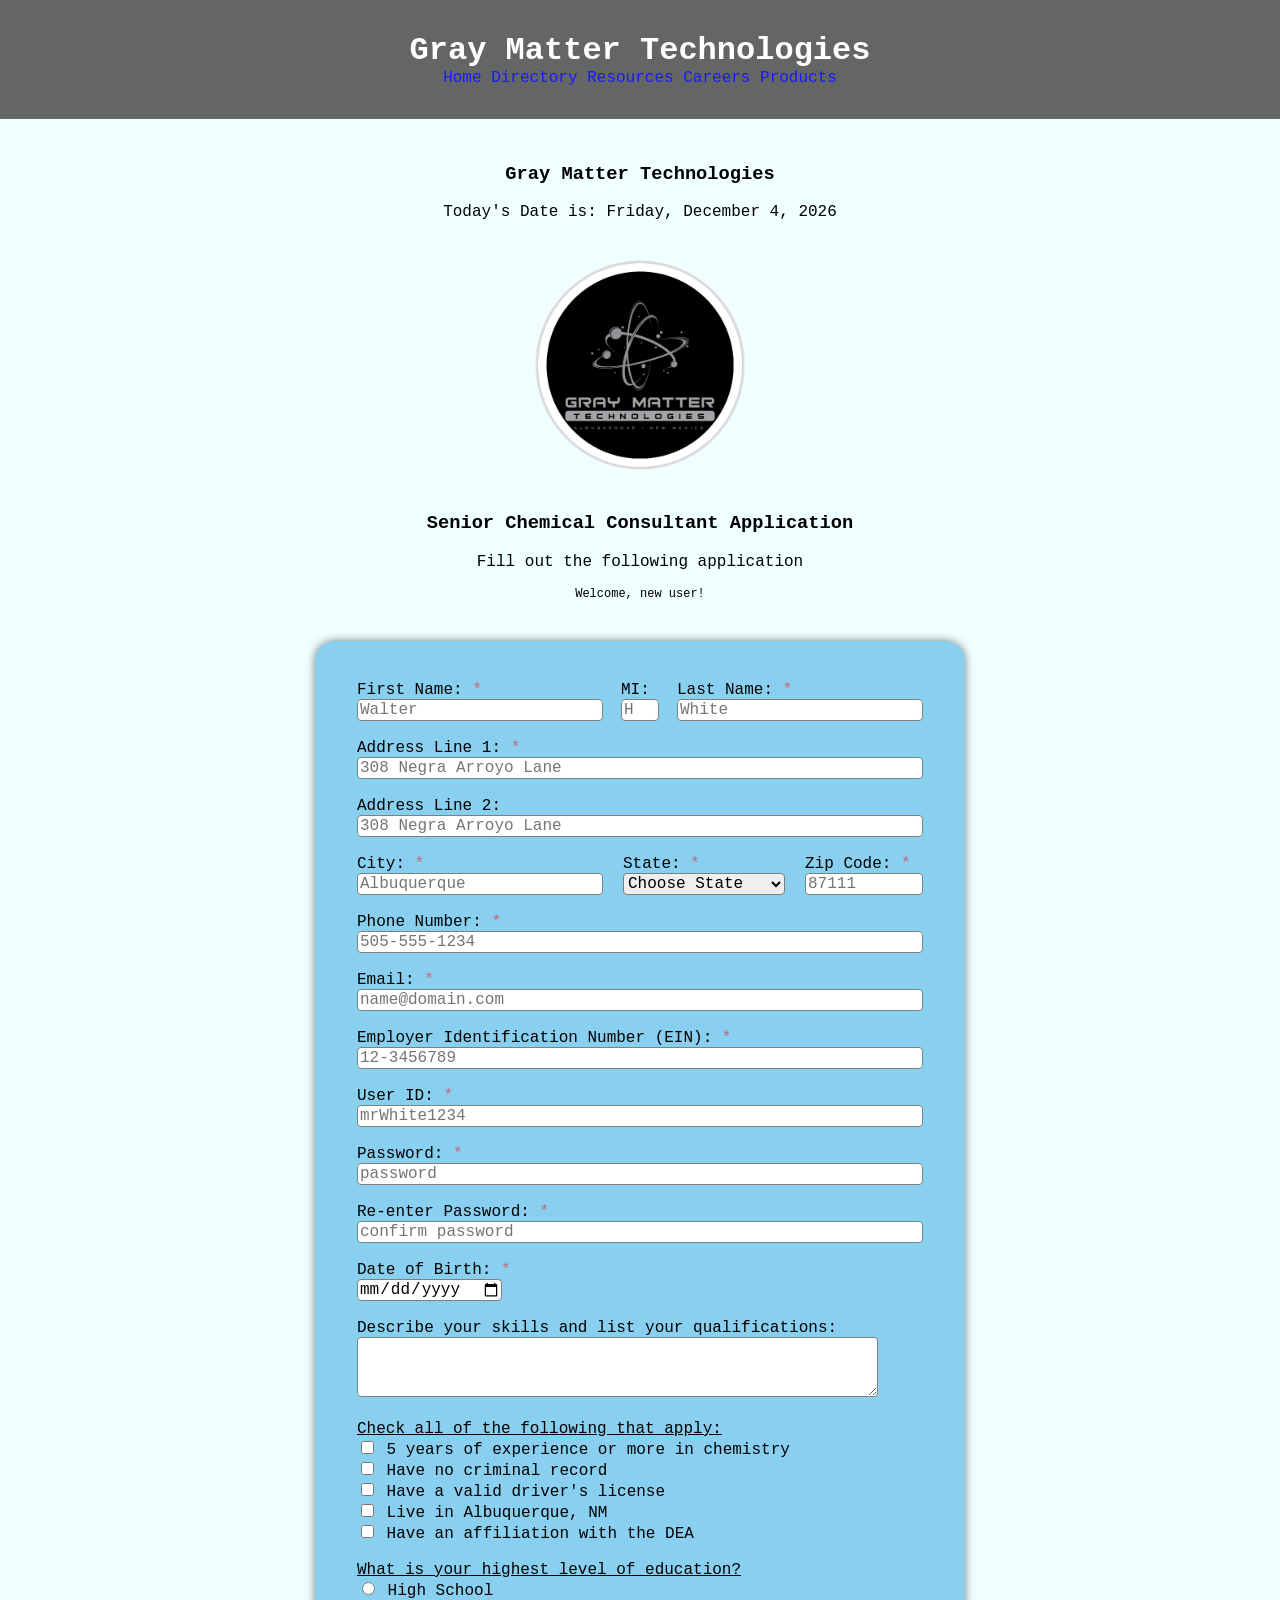
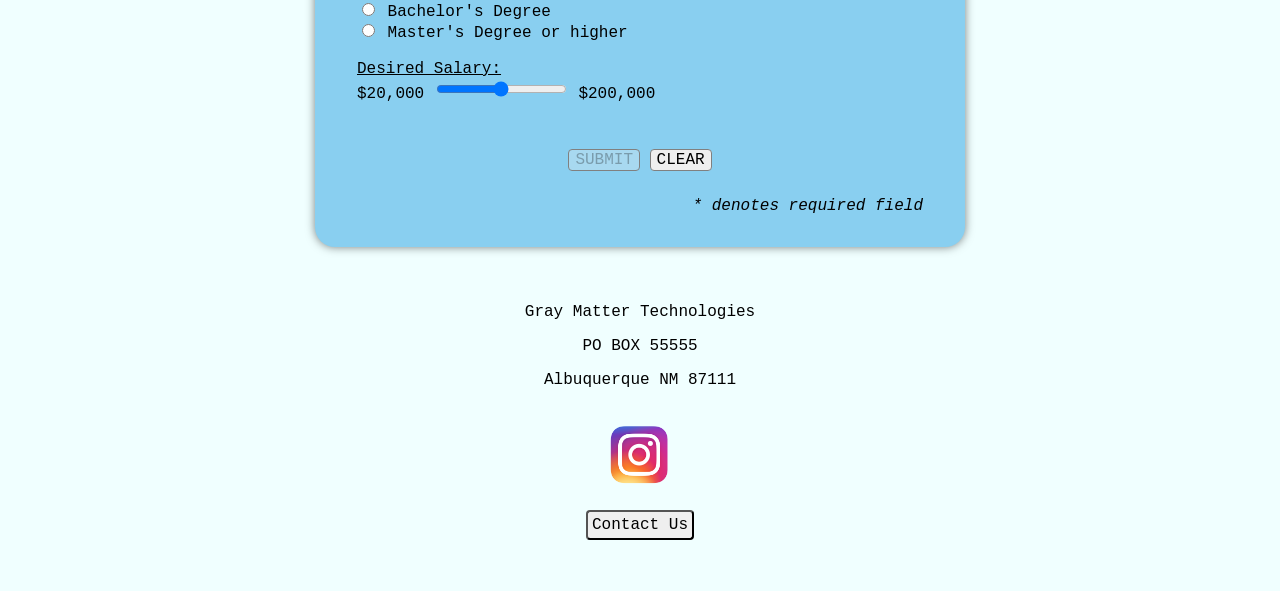
<file: gmt/index.html>
<!DOCTYPE html>
<html lang="en">

    <head>
        <meta charset="utf-8">
        <link rel="stylesheet" href="style.css">
        <script src="https://www.google.com/recaptcha/api.js" async defer></script>
        <script defer src="script.js"></script>
        <title>Gray Matter Technologies</title>
    </head>

    <body>

        <!--HEADER-->
        <div class="header">
            <h2 class="headerClass1">Gray Matter Technologies</h2>
            <div class="coolinks">
                <a href="https://www.freecodecamp.org/">Home</a>
                <a href="https://www.torproject.org/">Directory</a>
                <a href="https://www.wikipedia.org/">Resources</a>
                <a href="https://www.php.net/">Careers</a>
                <a href="https://templeos.org/">Products</a>
            </div>
        </div>

        <div class="content">     
        <!--TOP PART-->
        <div class="topPart">
            <h3>Gray Matter Technologies</h3>
            <p id="todaysDate"></p>
            <img src="GMT.png" alt="logo" id="logo" width="256">
            <h3>Senior Chemical Consultant Application</h3>
            <p>Fill out the following application</p> 
        </div>
        <p id="greeting"></p>
        <form name="signup" id="signup" onreset="removeData()" action="thankyou.html">
        <table> 

            <!--FIRST NAME, MIDDLE INITIAL, LAST NAME-->
            <tr class="multiLine"> 
                <!--FIRST NAME-->
                <td> <!--REFERENCE: https://stackoverflow.com/users/1020526/revo.-->
                    <label class="required" for="firstName">First Name:</label>
                    <br>
                    <input 
                    type="text" 
                    id="firstName" 
                    name="First Name" 
                    minlength="1" 
                    maxlength="30" 
                    placeholder="Walter" 
                    pattern="^[a-zA-Z](?:[ '\-a-zA-Z]?[a-zA-Z])*$" 
                    title="Letters, apostrophes, and dashes only"
                    onkeyup="firstNameValidation()" 
                    oninvalid="this.setCustomValidity('Letters, apostrophes, and dashes only')"
                    oninput="this.setCustomValidity('')"
                    required>
                    <br>
                    <div class="error" id="firstNameError"></div>
                </td>
                <!--MIDDLE INITIAL-->
                <td>
                    <label for="middleInitial">MI:</label>
                    <br>
                    <input 
                    type="text" 
                    id="middleInitial" 
                    name="Middle Initial" 
                    maxlength="1" 
                    placeholder="H"
                    pattern="[A-Z]" 
                    title="One capital letter only"
                    onkeyup="middleInitialValidation()" 
                    oninvalid="this.setCustomValidity('One capital letter only')" 
                    oninput="this.setCustomValidity('')">
                    <br>
                    <div class="error" id="middleInitialError"></div>
                </td>
                <!--LAST NAME-->
                <td>
                    <label class="required" for="lastName">Last Name:</label>
                    <br>
                    <input 
                    type="text" 
                    id="lastName" 
                    name="Last Name" 
                    minlength="1" 
                    maxlength="30" 
                    placeholder="White"
                    pattern="^[a-zA-Z](?:[ '\-a-zA-Z2-5]?[a-zA-Z2-5])*$" 
                    title="Letters, apostrophes, numbers 2-5, and dashes only"
                    onkeyup="lastNameValidation()" 
                    oninvalid="this.setCustomValidity('Letters, apostrophes, numbers 2-5, and dashes only')" 
                    oninput="this.setCustomValidity('')"
                    required>
                    <br>
                    <div class="error" id="lastNameError"></div>
                </td>
            </tr>

            <!--ADDRESS LINE 1-->
            <tr> 
                <td colspan="3">
                    <label class="required" for="addressLine1">Address Line 1:</label>
                    <br>
                    <input 
                    type="text" 
                    id="addressLine1"
                    name="Address Line 1" 
                    minlength="2" 
                    maxlength="30" 
                    placeholder="308 Negra Arroyo Lane" 
                    title="At least 1 address line required"
                    onkeyup = "addressOneValidation()"
                    oninvalid="this.setCustomValidity('At least 1 address line required')"
                    oninput="this.setCustomValidity('')"
                    required>
                    <br>
                    <div class="error" id="addressLine1Error"></div>
                </td>
            </tr>

            <!--ADDRESS LINE 2-->
            <tr> 
                <td colspan="3">
                    <label for="addressLine2">Address Line 2:</label>
                    <br>
                    <input 
                    type="text" 
                    id="addressLine2"
                    name="Address Line 2" 
                    minlength="2" 
                    maxlength="30" 
                    placeholder="308 Negra Arroyo Lane"
                    title="Enter address line 2 correctly"
                    onkeyup="addressTwoValidation()"
                    oninvalid="this.setCustomValidity('Enter address line 2 correctly')" 
                    oninput="this.setCustomValidity('')">
                    <br>
                    <div class="error" id="addressLine2Error"></div>
                </td>
            </tr>

            <!--CITY, STATE, ZIP-->
            <tr class="multiLine">
                <!--CITY-->
                <td>
                    <label class="required" for="city">City:</label>
                    <br>
                    <input 
                    type="text" 
                    id="city"
                    name="City" 
                    minlength="2" 
                    maxlength="30" 
                    placeholder="Albuquerque" 
                    title="City is required"
                    onkeyup="cityValidation()"
                    oninvalid="this.setCustomValidity('City is required')" 
                    oninput="this.setCustomValidity('')"
                    required>
                    <br>
                    <div class="error" id="cityError"></div>
                </td>
                <!--STATE-->
                <td><!--Snippet: https://www.freeformatter.com/usa-state-list-html-select.html-->
                    <label class="required" for="state">State:</label>
                    <br>
                    <select 
                    id="state" 
                    name="State" 
                    onchange="stateValidation()" 
                    oninvalid="this.setCustomValidity('State is required')" 
                    oninput="this.setCustomValidity('')" 
                    title="State is required" 
                    required>
                        <option value="" disabled selected>Choose State</option>
                        <option value="AL">Alabama</option>
                        <option value="AK">Alaska</option>
                        <option value="AZ">Arizona</option>
                        <option value="AR">Arkansas</option>
                        <option value="CA">California</option>
                        <option value="CO">Colorado</option>
                        <option value="CT">Connecticut</option>
                        <option value="DE">Delaware</option>
                        <option value="DC">District Of Columbia</option>
                        <option value="FL">Florida</option>
                        <option value="GA">Georgia</option>
                        <option value="HI">Hawaii</option>
                        <option value="ID">Idaho</option>
                        <option value="IL">Illinois</option>
                        <option value="IN">Indiana</option>
                        <option value="IA">Iowa</option>
                        <option value="KS">Kansas</option>
                        <option value="KY">Kentucky</option>
                        <option value="LA">Louisiana</option>
                        <option value="ME">Maine</option>
                        <option value="MD">Maryland</option>
                        <option value="MA">Massachusetts</option>
                        <option value="MI">Michigan</option>
                        <option value="MN">Minnesota</option>
                        <option value="MS">Mississippi</option>
                        <option value="MO">Missouri</option>
                        <option value="MT">Montana</option>
                        <option value="NE">Nebraska</option>
                        <option value="NV">Nevada</option>
                        <option value="NH">New Hampshire</option>
                        <option value="NJ">New Jersey</option>
                        <option value="NM">New Mexico</option>
                        <option value="NY">New York</option>
                        <option value="NC">North Carolina</option>
                        <option value="ND">North Dakota</option>
                        <option value="OH">Ohio</option>
                        <option value="OK">Oklahoma</option>
                        <option value="OR">Oregon</option>
                        <option value="PA">Pennsylvania</option>
                        <option value="PR">Puerto Rico</option>
                        <option value="RI">Rhode Island</option>
                        <option value="SC">South Carolina</option>
                        <option value="SD">South Dakota</option>
                        <option value="TN">Tennessee</option>
                        <option value="TX">Texas</option>
                        <option value="UT">Utah</option>
                        <option value="VT">Vermont</option>
                        <option value="VA">Virginia</option>
                        <option value="WA">Washington</option>
                        <option value="WV">West Virginia</option>
                        <option value="WI">Wisconsin</option>
                        <option value="WY">Wyoming</option>
                    </select>
                    <br>
                    <div class="error" id="stateError"></div>
                </td>
                <!--ZIP-->
                <td>
                    <label class="required" for="zip">Zip Code:</label>
                    <br>
                    <input 
                    type="text" 
                    id="zip"
                    name="ZIP code" 
                    minlength="5" 
                    maxlength="10" 
                    placeholder="87111" 
                    pattern="^[0-9]{5}(?:-[0-9]{4})?$" 
                    title="5 Digit Zip/Postal Code is required"
                    onkeyup="zipValidation()"
                    oninvalid="this.setCustomValidity('5 Digit Zip/Postal Code is required')"
                    oninput="this.setCustomValidity('')"
                    required>
                    <br>
                    <div class="error" id="zipError"></div>
                </td>
            </tr>

            <!--PHONE NUMBER-->
            <tr> 
                <td colspan="3">
                    <label class="required" for="phone">Phone Number:</label>
                    <br>
                    <input 
                    type="tel" 
                    id="phone"
                    name="Phone Number" 
                    maxlength="12" 
                    placeholder="505-555-1234"
                    pattern="[0-9]{3}-[0-9]{3}-[0-9]{4}" 
                    title="Enter a valid phone number"
                    onkeyup="phoneValidation()" 
                    oninvalid="this.setCustomValidity('Enter a valid phone number')" 
                    oninput="this.setCustomValidity('')"
                    required>
                    <br>
                    <div class="error" id="phoneError"></div>
                </td>
            </tr>

            <!--EMAIL-->
            <tr>
                <td colspan="3">
                    <label class="required" for="email">Email:</label>
                    <br>
                    <input 
                    type="email" 
                    id="email"
                    name="Email Address" 
                    maxlength="30" 
                    placeholder="name@domain.com" 
                    pattern="[a-z0-9._%+\-]+@[a-z0-9.\-]+\.[a-z]{2,}$"
                    title="Enter a valid email address"
                    onkeyup="emailValidation()"
                    oninvalid="this.setCustomValidity('Enter a valid email address')"
                    oninput="this.setCustomValidity('')"
                    required>
                    <br>
                    <div class="error" id="emailError"></div>
                </td>
            </tr>

            <!--EIN-->
            <tr> 
                <td colspan="3">
                    <label class="required" for="EIN">Employer Identification Number (EIN):</label>
                    <br>
                    <input 
                    type="password" 
                    name="EIN" 
                    id="EIN" 
                    maxlength="10" 
                    placeholder="12-3456789"
                    pattern="[0-9]{2}-[0-9]{7}" 
                    title="Enter a valid EIN"
                    onkeyup="EINValidation()" 
                    oninvalid="this.setCustomValidity('Enter a valid EIN')" 
                    oninput="this.setCustomValidity('')"
                    required>
                    <br>
                    <div class="error" id="EINError"></div>
                </td>
            </tr>

            <!--USER ID-->
            <tr> 
                <td colspan="3">
                    <label class="required" for="userID">User ID:</label>
                    <br>
                    <input 
                    type="text" 
                    id="userID" 
                    name="User ID"                     maxlength="30" 
                    placeholder="mrWhite1234" 
                    pattern="[A-Za-z]+[A-Za-z0-9-_]{8,}" 
                    title="User ID must start with a letter and be at least 8 characters long"
                    onkeyup="userValidation()"
                    oninvalid="this.setCustomValidity('User ID must start with a letter and be at least 8 characters long')"
                    oninput="this.setCustomValidity('')"
                    required>
                    <br>
                    <div class="error" id="userIDError"></div>
                </td>
            </tr>

            <!--PASSWORD-->
            <tr> 
                <td colspan="3">
                    <label class="required" for="password">Password:</label>
                    <br>
                    <input 
                    type="password" 
                    id="password" 
                    name="Password" 
                    maxlength="30" 
                    pattern="(?=.*\d)(?=.*[a-z])(?=.*[A-Z]).{8,}" 
                    onkeyup="passwordValidation(); passwordCheckValidation();" 
                    title="Password must contain at least one number, one uppercase and lowercase letter, and at least 8 or more characters" 
                    placeholder="password" 
                    oninvalid="this.setCustomValidity('Password must contain at least one number, one uppercase and lowercase letter, and at least 8 or more characters')" 
                    oninput="this.setCustomValidity('')"
                    required> 
                    <br>
                    <div class="error" id="passwordError"></div>
                    <div class="pwderror">
                        <div id="msg1"></div>
                        <div id="msg2"></div>
                        <div id="msg3"></div>
                        <div id="msg4"></div>
                        <div id="msg5"></div>
                        <div id="msg6"></div>
                    </div>
                </td>
            </tr>

            <!--PASSWORD CHECK-->
            <tr> 
                <td colspan="3">
                    <label class="required" for="passwordCheck">Re-enter Password:</label>
                    <br>
                    <input 
                    type="password" 
                    id="passwordCheck" 
                    name="Password Check" 
                    maxlength="30" 
                    placeholder="confirm password" 
                    pattern="(?=.*\d)(?=.*[a-z])(?=.*[A-Z]).{8,}" 
                    title="Password must contain at least one number, one uppercase and lowercase letter, and at least 8 or more characters" 
                    onkeyup="passwordCheckValidation()" 
                    oninvalid="this.setCustomValidity('Password must contain at least one number, one uppercase and lowercase letter, and at least 8 or more characters')"
                    oninput="this.setCustomValidity('')"
                    required>
                    <br>
                    <div class="error" id="passwordCheckError"></div>
                </td>
            </tr>

            <!--DATE OF BIRTH-->
            <tr>
                <td colspan="3">
                    <label class="required" for="dateOfBirth">Date of Birth:</label>
                    <br>
                    <input 
                    type="date"
                    id="dateOfBirth"  
                    name="Date of Birth" 
                    onblur="dateOfBirthValidation()">
                    <br>
                    <div class="error" id="dateOfBirthError"></div>
                </td>
            </tr>

            <!--TEXTAREA-->
            <tr>
                <td colspan="3">
                    <label for="textArea">Describe your skills and list your qualifications:</label>
                    <br>
                    <textarea cols="50" rows="3" name="Skills and Qualification" id="textArea" maxlength="256"></textarea>
                </td>
            </tr>

            <!--CHECKBOXES-->
            <tr>
                <td colspan="3">
                    <ins>Check all of the following that apply:</ins>
                    <br>
                    <input type="checkbox" name="fivePlusyearsChemistryExperience" id="checkbox1" value="5 years of experience or more in chemistry">
                    <label for="checkbox1">5 years of experience or more in chemistry</label>
                    <br>
                    <input type="checkbox" name="noCriminalRecord" id="checkbox2" value="Has no criminal record">
                    <label for="checkbox2">Have no criminal record</label>
                    <br>
                    <input type="checkbox" name="validDriversLicense" id="checkbox3" value="Has a valid driver's license">
                    <label for="checkbox3">Have a valid driver's license</label>
                    <br>
                    <input type="checkbox" name="albuquerqueResident" id="checkbox4" value="Albuquerque, New Mexico Resident">
                    <label for="checkbox4">Live in Albuquerque, NM</label>
                    <br>
                    <input type="checkbox" name="affiliationWithDEA" id="checkbox5" value="Has affiliation with the DEA">
                    <label for="checkbox5">Have an affiliation with the DEA</label>
                    <br>
                </td>
            </tr>

            <!--RADIO BUTTONS-->
            <tr> 
                <td colspan="3">
                    <ins>What is your highest level of education?</ins>
                    <br>
                    <input type="radio" name="Education Level" id="highschool" value="High School">
                    <label for="highschool">High School</label>
                    <br>
                    <input type="radio" name="Education Level" id="bachelors" value="Bachelor's Degree">
                    <label for="bachelors">Bachelor's Degree</label>
                    <br>
                    <input type="radio" name="Education Level" id="mastersPlus" value="Master's Degree or Higher">
                    <label for="mastersPlus">Master's Degree or higher</label>
                    <br>
                </td>
            </tr>

            <!--SLIDER-->
            <tr class="sliderRow">
                <td colspan="3">
                    <ins><label for="desiredSalarySlider">Desired Salary:</label></ins>
                    <br>
                    $20,000
                    <input 
                    type="range" 
                    min=20000 
                    max=200000 
                    step="1000"
                    class="slider"
                    name="Desired Salary" 
                    id="desiredSalarySlider" 
                    oninput="sliderValidation(this.value)">
                    $200,000
                    <br>
                    <div class="sliderValue" id="sliderValue"></div>
                </td>
            </tr>

            <!--RECAPTCHA-->
            <tr>
                <td colspan="3" class="recaptchaContainer">
                    <div class="recaptcha">
                        <div class="g-recaptcha" data-sitekey="6LfQAJkqAAAAACviF7LWBJCK694u2sHYuSV54_M1" required></div><br>
                    </div>
                </td>
            </tr>

            <!--BUTTONS-->
            <tr> 
                <td colspan="3" class="endOfForm">
                    <input type="submit" id="submit" value="SUBMIT" disabled>
                    <input type="reset" id="clear" value="CLEAR">
                </td>
            </tr>
            
            <!--CONTEXT-->
            <tr>
                <td class="context" colspan="3"><em>* denotes required field</em></td>
            </tr>
        </table>
        </form>

        <!--FOOTER-->
        <iframe src="footer.html" id="footer" height="300"></iframe>

        </div>
    </body>
</html>
</file>
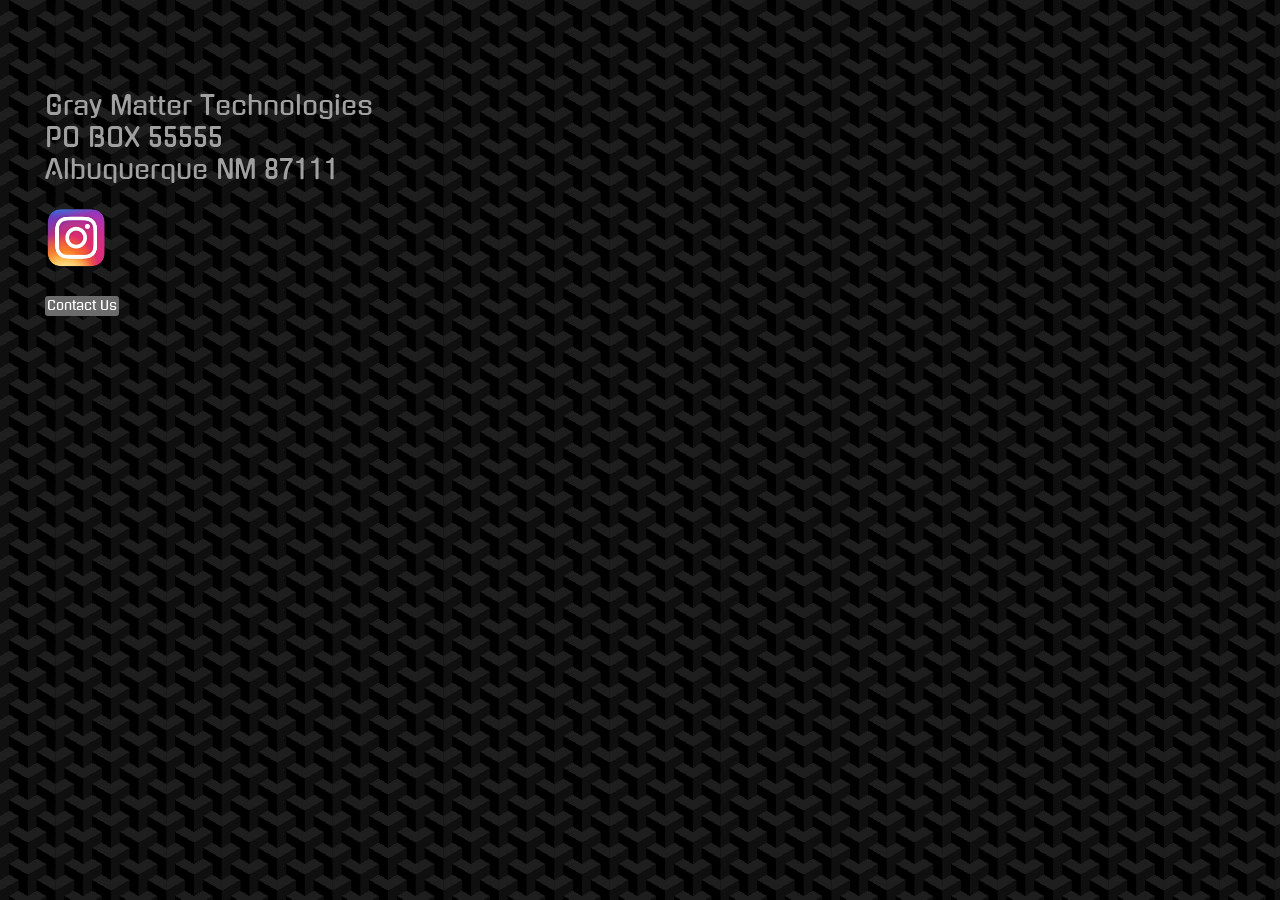
<file: footer.html>
<!DOCTYPE html>
<html>
    <head>
        <meta charset="utf-8">
        <link rel="stylesheet" href="style.css">
    </head>
    <body>
        <!--FOOTER-->
        <footer> 
            <p>Gray Matter Technologies</p>
            <p>PO BOX 55555</p>
            <p>Albuquerque NM 87111</p>
            <br>
            <a href="https://www.instagram.com/" target="_blank"> <!--Opens up instagram instead of personal instagram page-->
                <img src="instagram.png" alt="instagram" height="64">
                <br>
            </a>
            <br>
            <button type="button" onclick="window.open('https://www.debian.org/', '_blank');">Contact Us</button>
            <!--Debian Linux Supremacy!!!-->
        </footer>
    </body>
</html>
</file>
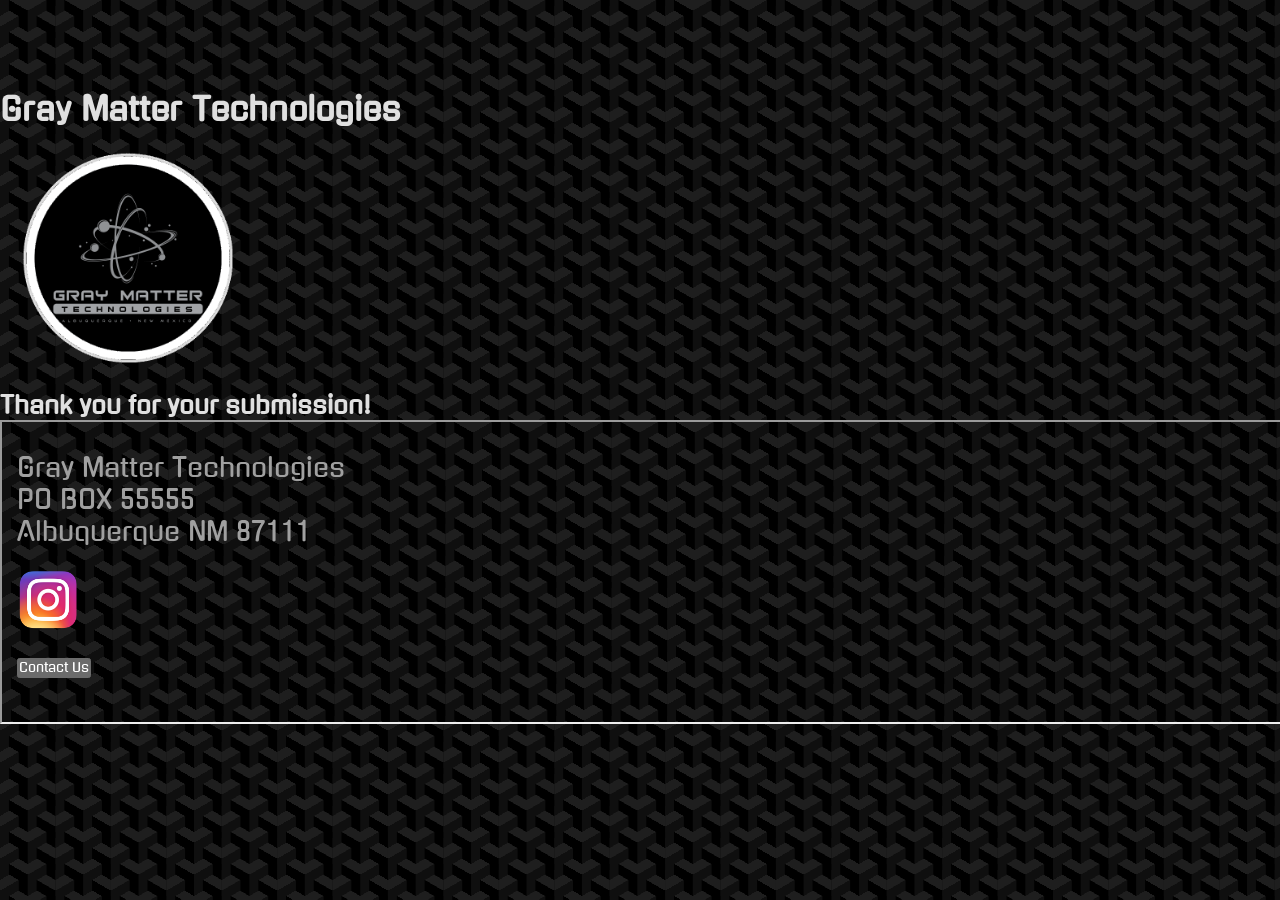
<file: thankyou.html>
<!DOCTYPE html>
<html lang="en">
    <head>
        <meta charset="utf-8"> 
        <link rel="stylesheet" href="style.css">
        <title>Gray Matter Technologies</title>
    </head>
    <body>
        <!--TOP PART-->
        <div class="topPart">
            <h1>Gray Matter Technologies</h1>
            <p id="todaysDate"></p>
            <img src="GMT.png" alt="logo" id="logo" width="256">
            <h2 class="center">Thank you for your submission!</h2>
        </div>
        <!--FOOTER-->
        <iframe src="footer.html" id="footer" width="100%" height="300" scrolling="no"></iframe>
        <!--JAVASCRIPT-->
        <script src="script.js"></script>
    </body>
</html>
</file>
<file: style.css>
/* GENERAL */

@font-face {
  font-family: 'Gugi';
  font-display: swap; 
  font-style: normal;
  font-weight: 400;
  src: url('../fonts/gugi-v21-latin-regular.woff2') format('woff2');
}

* {
  font-family: 'Gugi', sans-serif;
  margin: 0;
  padding: 0;
}

html {
  --s: 32px;
  --c1: #1e1e1e;
  --c2: #0f0f0f;
  --c3: #000000;
  
  --_g: 0 120deg,#0000 0;
  background:
    conic-gradient(             at calc(250%/3) calc(100%/3),var(--c3) var(--_g)),
    conic-gradient(from -120deg at calc( 50%/3) calc(100%/3),var(--c2) var(--_g)),
    conic-gradient(from  120deg at calc(100%/3) calc(250%/3),var(--c1) var(--_g)),
    conic-gradient(from  120deg at calc(200%/3) calc(250%/3),var(--c1) var(--_g)),
    conic-gradient(from -180deg at calc(100%/3) 50%,var(--c2)  60deg,var(--c1) var(--_g)),
    conic-gradient(from   60deg at calc(200%/3) 50%,var(--c1)  60deg,var(--c3) var(--_g)),
    conic-gradient(from  -60deg at 50% calc(100%/3),var(--c1) 120deg,var(--c2) 0 240deg,var(--c3) 0);
  background-size: calc(var(--s)*sqrt(3)) var(--s);
  scroll-behavior: smooth;
  cursor: default;
}

:root {
  --accent-color: #5BC2E7; /* Zima Blue */
  color-scheme: dark;
}

body {
  color: #e0e0e0;
}

p {
  color: #a0a0a0;
  margin: auto;
  font-size: 2vw;
}

h1 {
  margin-top: 10vh;
}

h3 {
  margin: auto 1em;
  padding: 1em;
  font-size: 1.5em;
}

h4 {
  margin: auto 1em;
  padding: 1em;
  font-size: 0.9em;
}

/* TRANSITION */

a,
img,
.btn,
.btn2 {
  transition: all 300ms ease-in-out;
}

/* DESKTOP NAV */

nav,
.nav-links {
  display: flex;
}

.nav1 {
  justify-content: space-around;
  align-items: center;
  height: 15vh;
  position: sticky;
  top: 0;
  background-color: rgba(18, 18, 18, 0.8);
  backdrop-filter: blur(10px);
  z-index: 1000;
}

.nav2 {
  justify-content: space-around;
  align-items: center;
  height: 15vh;
  position: sticky;
  top: 0;
  z-index: 1000;
}

.nav-links {
  gap: 2em;
  list-style: none;
  font-size: 1.5em;
}

a {
  color: #e0e0e0;
  text-decoration: none;
  text-decoration-color: transparent;
  position: relative;
}

a::before {
  content: '';
  position: absolute;
  width: 100%;
  height: 2px;
  border-radius: 2px;
  background-color: var(--accent-color);
  bottom: 0;
  left: 0;
  transform-origin: right;
  transform: scaleX(0);
  transition: transform .3s ease-in-out;
}

a:hover::before {
  color: var(--accent-color);
  transform-origin: left;
  transform: scaleX(1);
}

a:hover {
  color: var(--accent-color);
}

.logo {
  font-size: 3em;
  color: #e0e0e0;
  transition: all 300ms ease-in-out;
}

.logo:hover {
  color: var(--accent-color);
  cursor: default;
}

/* HAMBURGER MENU */

#hamburger-nav {
  display: none;
}

.hamburger-menu {
  position: relative;
  display: inline-block;
}

.hamburger-icon {
  display: flex;
  flex-direction: column;
  justify-content: space-between;
  height: 24px;
  width: 30px;
  cursor: pointer;
}

.hamburger-icon span {
  width: 100%;
  height: 2px;
  background-color: white;
  border-radius: 2px;
  transform-origin: center;
  transition: transform 500ms cubic-bezier(0.23, 1, 0.32, 1),
              opacity 200ms ease,
              background-color 300ms ease;
}

.hamburger-icon:hover span {
  background-color: var(--accent-color);
}

.menu-links {
  margin-top: 4em;
  border-radius: 1em;
  position: absolute;
  top: 100%;
  right: 0;
  background-color: rgba(18, 18, 18, 0.8);
  backdrop-filter: blur(10px);
  width: fit-content;
  max-height: 0;
  opacity: 0;
  overflow: hidden;
  transition: max-height 400ms cubic-bezier(0.23, 1, 0.32, 1),
              opacity 300ms ease;
}

.menu-links a {
  display: block;
  padding: 10px;
  text-align: center;
  font-size: 1.5em;
  color: #a0a0a0;
  text-decoration: none;
  transition: all 300ms ease-in-out;
}

.menu-links a:hover {
  color: var(--accent-color);
}

.menu-links li {
  list-style: none;
  opacity: 0;
  transform: translateY(-8px);
  transition: opacity 300ms ease, transform 300ms ease;
}

.menu-links.open {
  max-height: 300px;
  opacity: 1;
}

.menu-links.open li {
  opacity: 1;
  transform: translateY(0);
}

.menu-links.open li:nth-child(1) { transition-delay: 50ms; }
.menu-links.open li:nth-child(2) { transition-delay: 100ms; }
.menu-links.open li:nth-child(3) { transition-delay: 150ms; }
.menu-links.open li:nth-child(4) { transition-delay: 200ms; }
.menu-links.open li:nth-child(5) { transition-delay: 250ms; }

.hamburger-icon.open span {
  background-color: var(--accent-color);
}

.hamburger-icon.open span:first-child {
  transform: rotate(405deg) translate(10px, 5px);
}

.hamburger-icon.open span:nth-child(2) {
  opacity: 0;
  transform: scaleX(0);
}

.hamburger-icon.open span:last-child {
  transform: rotate(-405deg) translate(10px, -5px);
}

/* SECTIONS */

section {
  scroll-margin-top: 22vh;
  height: fit-content;
  box-sizing: border-box;
}

/* PROFILE SECTION */

#profile {
  display: flex;
  justify-content: center;
  gap: 5em;
  min-height: 60vh;
  height: auto;
  margin: 5vh auto 0;
  padding-bottom: 10vh;
}

.profile-pic {
  border-radius: 8em;
  cursor: crosshair;
}

.section-pic-container {
  display: flex;
  height: 400px;
  width: 400px;
}

.section_text {
  align-self: center;
  text-align: center;
}

.section_text p {
  font-weight: 600;
}

.section_text_p2 {
  font-size: 1.5em;
  margin-bottom: 1em;
  width: 14em;
}

.title {
  font-size: 3em;
  text-align: center;
}

.header_title {
  font-size: 3em;
  text-align: center;
  margin-top: 0;
}

.cert_title {
  padding-top: 10vh;
  font-size: 3em;
  text-align: center;
  margin: auto;
}

#socials-container {
  display: flex;
  justify-content: center;
  margin-top: 1em;
  gap: 1em;
}

/* ICONS */

.top-icon {
  border-radius: 1em;
}

.cert-icon {
  opacity: 0.8;
  cursor: pointer;
  height: 10em;
}

.icon,
.top-icon,
.bottom-icon {
  opacity: 0.8;
  cursor: pointer;
  height: 5em;
}

.top-icon:hover,
.cert-icon:hover,
.icon:hover,
.bottom-icon:hover {
  transform: scale(1.05) translateY(-4px);
  opacity: 1.0;
}

/* BUTTONS */

.btn-container {
  gap: 1em;
}

.btn {
  text-align: center;
  font-size: 1em;
  padding: 1em;
  width: fit-content;
  margin: 0.25em;
  letter-spacing: 0.03em;
  background: rgba(255, 255, 255, 0.01);
  border-radius: 8px;
  box-shadow: 0 4px 30px rgba(0, 0, 0, 0.05);
  backdrop-filter: blur(5px);
  -webkit-backdrop-filter: blur(5px);
  border: 1px solid rgba(255, 255, 255, 0.1);
}

.btn2 {
  text-align: center;
  font-size: 1em;
  padding: 1em;
  width: 10em;
  margin: 0.25em;
  letter-spacing: 0.03em;
  background: rgba(255, 255, 255, 0.01);
  border-radius: 8px;
  box-shadow: 0 4px 30px rgba(0, 0, 0, 0.05);
  backdrop-filter: blur(5px);
  -webkit-backdrop-filter: blur(5px);
  border: 1px solid rgba(255, 255, 255, 0.1);
}

.btn-color-1 {
  border: 1px solid rgba(255, 255, 255, 0.15);
  color: #e0e0e0;
}

.btn-color-1:hover {
  border-color: var(--accent-color);
  color: var(--accent-color);
  transform: translateY(-2px);
  cursor: pointer;
}

/* GRID CONTAINERS */

.cert-grid-container,
.skill-grid-container,
.project-grid-container,
.contact-grid-container,
.book-grid-container {
  display: flex;
  padding: 1.5em;
  background: rgba(255, 255, 255, 0.01);
  border-radius: 16px;
  box-shadow: 0 4px 30px rgba(0, 0, 0, 0.05);
  backdrop-filter: blur(5px);
  -webkit-backdrop-filter: blur(5px);
  border: 1px solid rgba(255, 255, 255, 0.1);
}

.cert-grid-container:hover,
.skill-grid-container:hover,
.project-grid-container:hover,
.contact-grid-container:hover,
.book-grid-container:hover {
  transition: border-color 300ms ease-in-out;
  border-color: rgba(255, 255, 255, 0.2);
}

.cert-grid-container:not(:hover),
.skill-grid-container:not(:hover),
.project-grid-container:not(:hover),
.contact-grid-container:not(:hover),
.book-grid-container:not(:hover) {
  transition: border-color 300ms ease-in-out;
}

.cert-grid,
.skill-grid,
.project-grid,
.contact-grid,
.book-grid {
  display: grid;
  gap: 1em;
  padding: 2em;
}

/* ABOUT SECTION */

#about {
  margin: 25vh auto 0;
}

.cert-grid-container {
  margin: 0.5em;
}

.cert-grid {
  grid-template-columns: repeat(auto-fit, minmax(400px, 1fr));
}

.text-container {
  margin: 3em;
}

.bio {
  font-size: 1.4vw;
}

/* SKILLS SECTION */

#skills {
  margin: 20vh auto 0;
}

.skill-grid-container {
  margin: 0.5em;
  justify-content: center;
  align-items: center;
  flex-direction: column;
}

.skill-grid {
  grid-template-columns: repeat(auto-fit, minmax(300px, 1fr));
}

/* PROJECTS SECTION */

#projects {
  margin: 20vh auto 0;
}

.project-grid-container {
  padding-top: 2em;
  margin: 1em;
  box-sizing: border-box;
  justify-content: center;
  align-items: center;
  flex-direction: column;
  height: 100%;
}

.project-grid {
  grid-template-columns: repeat(auto-fit, minmax(300px, 1fr));
}

.project-img {
  display: flex;
  margin: 0 auto;
  border-radius: 1em;
  object-fit: cover;
  width: 50%;
  height: auto;
}

/* CONTACT */

#contact {
  margin: 20vh auto 0;
}

.contact-grid-container {
  margin: 0.5em;
}

.contact-grid {
  grid-template-columns: repeat(auto-fit, minmax(300px, 1fr));
}

/* FOOTER SECTION */

footer {
  margin: 10vh 5vh;
}

.footer-text {
  text-align: center;
  font-size: 1em;
}

.tag.quote {
  margin-left: 22px;
  margin-right: 22px;
}

.verse-section {
  margin: 5vh auto 5vh;
  text-align: center;
}

.verse {
  font-size: 1em;
  font-style: italic;
  color: #a0a0a0;
}

/* BOOKS SECTION */

#books {
  margin-top: 30vh;
}

.book-grid-container {
  padding: 1em 1.5em;
  margin: 0.5em;
  justify-content: space-between;
  align-items: center;
  flex-direction: column;
  height: 20em;
}

.book-grid-container h4 {
  padding: 0.5em 0.5em 0;
  margin: 2em 0 0.5em;
  font-size: 0.85em;
}

.book-grid-container .btn-container {
  margin-top: auto;
}

.book-grid {
  grid-template-columns: repeat(auto-fit, minmax(250px, 1fr));
  margin-bottom: 4vh;
}

.book-img {
  display: flex;
  margin: 1em auto 0;
  border-radius: 8px;
  object-fit: cover;
  min-width: 100px;
  min-height: 100px;
  max-width: 65%;
  max-height: 11em;
}

/* SCROLL FADE ANIMATIONS */

@keyframes fadeInUp {
  from {
    transform: translateY(50px);
    opacity: 0;
  }
  to {
    transform: translateY(0);
    opacity: 1;
  }
}

@keyframes fadeOut {
  from {
    transform: translateY(0);
    opacity: 1;
  }
  to {
    transform: translateY(50px);
    opacity: 0;
  }
}

.tag > * {
  opacity: 0;
  transform: translateY(50px);
}

.tag.revealed > * {
  animation: fadeInUp 0.6s both;
  animation-delay: var(--stagger-delay, 0ms);
}

.tag.fade-out > * {
  animation: fadeOut 0.6s both;
}
</file>
<file: mediaqueries.css>
/* MEDIA QUERIES YIPPEE */

@media screen and (max-width: 1200px) {
  #profile {
    display: block;
    min-height: 20vh;
    height: auto;
    margin: 5vh auto 0;
    padding-bottom: 5vh;
  }
  .header_title {
    margin-top: 5vh;
  }
  .profile-pic {
    margin: 0 auto;
  }
  #desktop-nav {
    display: none;
  }
  #hamburger-nav {
    display: flex;
  }
  #skills {
    margin-top: 2em;
  }
  .bottom-icon {
    height: 3em;
  }
  .section-pic-container {
    width: auto;
    justify-self: center;
  }
  .cert-icon {
    height: 8em;
  }
  .cert-grid {
    grid-template-columns: repeat(auto-fit, minmax(400px, 1fr));
  }
  .skill-grid {
    grid-template-columns: repeat(auto-fit, minmax(200px, 1fr));
  }
  .project-grid {
    grid-template-columns: repeat(auto-fit, minmax(400px, 1fr));
  }
  .contact-grid {
    grid-template-columns: repeat(auto-fit, minmax(400px, 1fr));
  }
  .book-grid {
    grid-template-columns: repeat(auto-fit, minmax(250px, 1fr));
  }
  h3 {
    font-size: 1.2em;
  }
  footer {
    margin: 10vh 0;
  }
}

@media screen and (max-width: 600px) {
  #profile {
    min-height: 80vh;
    height: auto;
    padding-bottom: 5vh;
  }
  .header_title {
    margin-top: 5vh;
  }
  footer nav {
    height: fit-content;
    margin-bottom: 2em;
  }
  .nav-links li a {
    font-size: 0.75em;
  }
  .logo {
    font-size: 1.5em;
  }
  .nav-links {
    flex-direction: column;
    gap: 0.5em;
    text-align: center;
  }
  .section-pic-container {
    width: auto;
    height: 45vw;
    justify-content: center;
  }
  .section_text_p2 {
    font-size: 1.25em;
  }
  .title {
    font-size: 2em;
  }
  .cert_title {
    padding-top: 5vh;
    font-size: 2em;
  }
  .cert-grid,
  .skill-grid,
  .project-grid,
  .contact-grid {
    margin: 0 auto;
  }
  .cert-grid {
    grid-template-columns: repeat(auto-fit, minmax(250px, 1fr));
  }
  .skill-grid {
    grid-template-columns: repeat(auto-fit, minmax(150px, 1fr));
  }
  .project-grid {
    grid-template-columns: repeat(auto-fit, minmax(250px, 1fr));
    row-gap: 2.5em;
  }
  .contact-grid {
    grid-template-columns: repeat(auto-fit, minmax(250px, 1fr));
  }
  .book-grid {
    grid-template-columns: repeat(auto-fit, minmax(250px, 1fr));
  }
  h1 {
    font-size: 2em;
  }
  h3 {
    font-size: 0.8em;
  }
  h4 {
    font-size: 0.8em;
  }
  .header_title {
    font-size: 2em;
  }
  .cert-icon {
    height: 5em;
  }
  .project-img {
    width: 100%;
  }
  p,
  .bio {
    font-size: 0.7em;
  }
  .tag.quote {
    padding-top: 22px;
  }
  footer {
    margin: 2vh 0 5vh;
  }
  .footer-text,
  .verse {
    font-size: 0.5em;
  }
}


/* ORIENTATION */

@media screen and (max-width: 600px) and (orientation: landscape) {
  @-moz-document url-prefix() {
    #profile {
      min-height: 80vh;
      height: auto;
    }
    .header_title {
      margin-top: 5vh;
    }
    #about {
      margin-top: 30vh !important;
    }
    nav {
      padding-top: 5vh !important;
      padding-bottom: 5vh !important;
    }
    #books {
      margin-top: 15vh !important;
      padding-top: 15vh !important;
    }
    footer {
      margin-bottom: 5vh !important;
    }
  }
}

@media screen and (max-width: 1200px) and (orientation: landscape) {
  @-moz-document url-prefix() {
    #profile {
      min-height: 20vh;
      height: auto;
    }
    .header_title {
      margin-top: 5vh;
    }
    #about {
      margin-top: 30vh !important;
    }
    nav {
      padding-top: 5vh !important;
      padding-bottom: 5vh !important;
    }
    #books {
      margin-top: 15vh !important;
      padding-top: 15vh !important;
    }
    footer {
      margin-bottom: 5vh !important;
    }
  }
}

@media screen and (max-width: 600px) and (orientation: portrait) {
  @-moz-document url-prefix() {
    #profile {
      min-height: 80vh;
      height: auto;
    }
    #about {
      margin-top: 10vh !important;
    }
  }
}

@media screen and (max-width: 1200px) and (orientation: portrait) {
  @-moz-document url-prefix() {
    #profile {
      min-height: 20vh;
      height: auto;
    }
    #about {
      margin-top: 20vh !important;
    }
  }
}

@media screen and (max-width: 900px) and (orientation: landscape) {
  #profile {
    flex-direction: column;
    align-items: center;
    justify-content: center;
  }
  .header_title {
      margin-top: 5vh;
  }
  .profile-pic {
    height: 200px !important;
    width: 200px !important;
    margin: 0 auto;
    display: block;
  }
  .section-pic-container {
    height: 200px !important;
    width: 200px !important;
    margin: 0 auto;
    display: flex;
    justify-content: center;
    align-items: center;
  }
  .section_text {
    text-align: center;
    width: 100%;
  }
  .skill-grid {
    grid-template-columns: repeat(auto-fit, minmax(150px, 1fr));
    gap: 0.75em;
    padding: 1em;
  }
  .project-grid {
    grid-template-columns: repeat(auto-fit, minmax(200px, 1fr));
    gap: 0.75em;
    padding: 1em;
  }
  .book-grid {
    margin-top: 10vh;
    grid-template-columns: repeat(auto-fit, minmax(180px, 1fr));
    gap: 0.75em;
    padding: 1em;
  }
  .project-img {
    width: 40%;
  }
  .book-img {
    width: 40%;
  }
  .project-grid-container,
  .book-grid-container {
    padding: 1em;
    margin: 0.5em;
  }
  #projects h3,
  #books h4 {
    font-size: 0.9em;
    padding: 0.5em;
  }
  #projects {
    margin-top: 10vh;
  }
  nav {
    position: sticky !important;
    top: 0 !important;
    padding-top: 5vh !important;
    padding-bottom: 5vh !important;
  }
}
</file>
<file: gmt/style.css>
/*CSS*/

html {
    scroll-behavior: smooth;
}

body {
    min-width: 600px;
    margin: 0;
    background-color: azure;
    font-size: 16px;
}

table {
    width: fit-content;
    margin: 40px auto;
    font-family: "Courier New", monospace;
    background-color: #89cff0;
    border-radius: 20px;
    padding: 30px 40px;
    box-shadow: 0 0 10px 0 rgba(0, 0, 0, 0.5);
}

td {
    margin: 8px 0;
    padding: 0;
    float: left;
}

h1 {
    font-family: "Courier New", monospace;
}

h2,
h3,
p {
    font-family: "Courier New", monospace;
}

label {
    font-family: "Courier New", monospace;
    font-size: 16px;
}

input {
    font-family: "Courier New", monospace;
    font-size: 16px;
    border-radius: 4px;
    border: 1px solid grey;
}

select {
    font-family: "Courier New", monospace;
    font-size: 16px;
    border-radius: 4px;
    border: 1px solid grey;
}

input[type="text"],
input[type="password"],
input[type="email"],
input[type="tel"],
select {
    width:20em;
    -ms-box-sizing:content-box;
    -moz-box-sizing:content-box;
    -webkit-box-sizing:content-box; 
    box-sizing:content-box;
}

textarea {
    font-family: "Courier New", monospace;
    font-size: 16px;
    border-radius: 4px;
    border: 1px solid grey;
    max-width: 560px;
}

footer {
    font-family: "Courier New", monospace;
    font-size: 16px;
    width: 100%;
    position: fixed;
    text-align: center;
    margin: 0 auto;
}

.topPart {
    text-align: center;
    margin: 0 auto;
}

.endOfForm {
    float: none;
    text-align: center;
}

/*SPECIFIC INPUTS*/

#firstName,
#lastName {
    width: 15em;
}

#middleInitial {
    width: 2em;
}

#addressLine1,
#addressLine2,
#phone,
#email,
#EIN,
#userID,
#password,
#passwordCheck {
    width: 35em;
}

#city {
    width: 15em;
}

#state {
    width: 10em;
}

#zip {
    width: 7em;
}


/*BUTTONS*/
button {
    text-align: center;
    margin-left: auto;
    margin-right: auto;
    border-radius: 4px;
    font-family: "Courier New", monospace;
    font-size: 16px;
    padding: 4px;
    margin-bottom: 64px;
}
button:hover,
#getdata:hover,
#submit:enabled:hover,
#clear:hover,
#validate:hover {
    background-color: #d3d3d3;
}
#submit:disabled:hover {
    background-color: none;
}

/*IMPORTANT: for table rows with multiple input fields*/
.multiLine {
    display: flex;
    white-space: nowrap;
    justify-content: space-between;
}

/*ERRORS*/
.error,
.pwderror {
    color: red;
    font-family: Sans-Serif;
    font-size: 12px;
}

/*LOGO*/
#logo {
    display: block;
    margin: 0 auto;
    width: 256px;
}
#logo:hover {
    transform: rotate(360deg);
    transition: transform 0.5s;
}

/*SLIDER CSS*/
.sliderValue {
    float: none;
    text-align: center;
    align-items: center;
    font-family: "Courier New", monospace;
    font-size: 16px;
}

/*REQUIRED FIELD CSS*/
.required:after {
    content: " *";
    color: rgba(255, 0, 0, 0.5);
}
.context {
    float: none;
    text-align: right;
    padding-top: 24px;
}

/*IFRAMES*/
iframe {
    border: none;
    width: 100%;
}

/*GREETING*/
#greeting {
    font-family: "Courier New", monospace;
    font-size: 12px;
    text-align: center;
    margin-left:auto;
    margin-right:auto;
}

/*STICKY HEADER*/
.header {
    position: fixed;
    margin-top: 0;
    margin-bottom: 100px;
    margin-left: auto;
    margin-right: auto;
    padding-top: 32px;
    padding-bottom: 32px;
    background: #555;
    color: #f1f1f1;
    width: 100%;
    text-align: center;
    z-index:9; 
    opacity: 0.9;
    width: 100%;
}
.header + .content {
    padding-top: 144px;
}

/*NAVBAR*/
.coolinks {
    font-family: "Courier New", monospace;
    font-size: 16px;
    color:aliceblue;
    text-align: center;
    opacity: 1;
}
.headerClass1 {
    display: inline;
    font-size: xx-large;
    font-family: "Courier New", monospace;
    font-weight: bold;
    color: white;
    opacity: 1;
}

html, body {
    max-width: 100%;
    overflow-x: hidden;
}

.headerUserData {
    font-family: "Courier New", monospace;
    font-size: 24px;
    text-align: center;
}

/*NEW TAB*/
.body2 {
    text-align: center;
    margin-left: auto;
    margin-right: auto;
}

/*OUTPUT CSS*/
.output {
    width: fit-content;
    background-color: #d3d3d3;
}
.output th{
    float: none;
    text-align: center;
    font-size: xx-large;
}
.outputData{
    min-width: 200px;
    max-width: 300px;
    width:fit-content;
    background-color: aliceblue;
    text-align:left;
    float:none;
    padding:10px;
    border-spacing:2px;
    border-radius:5px;
    overflow-wrap: break-word;
    word-wrap: break-word;
    hyphens: auto;
}
.outputName{
    min-width: 100px;
    max-width: 300px;
    width:fit-content;
    text-align:left;
    float:none;
}

/*RECAPTCHA*/
.recaptcha {
    width: 304px;
    margin: 0 auto;
}
.recaptchaContainer {
    width: 100%;
}

/*LINKS*/
a:link{
    text-decoration: none;
    transition: color 0.5s ease-in-out;
    color:blue;
}
a:visited{
    text-decoration: none;
    transition: color 0.5s ease-in-out;
    color:blue;
}
a:hover{
    text-decoration: underline;
    transition: color 0.5s ease-in-out;
    color: purple;
}
a:active{
    text-decoration: underline;
    transition: color 0.5s ease-in-out;
    color:blue;
}

/*RESPONSIVE*/
@media only screen and (max-width: 40em){

    .jt-feedback.u-responsive-lightbox.ui-draggable{

        margin-top:30px !important;

        top:0px !important;

        position:fixed !important;

    }

}
</file>
